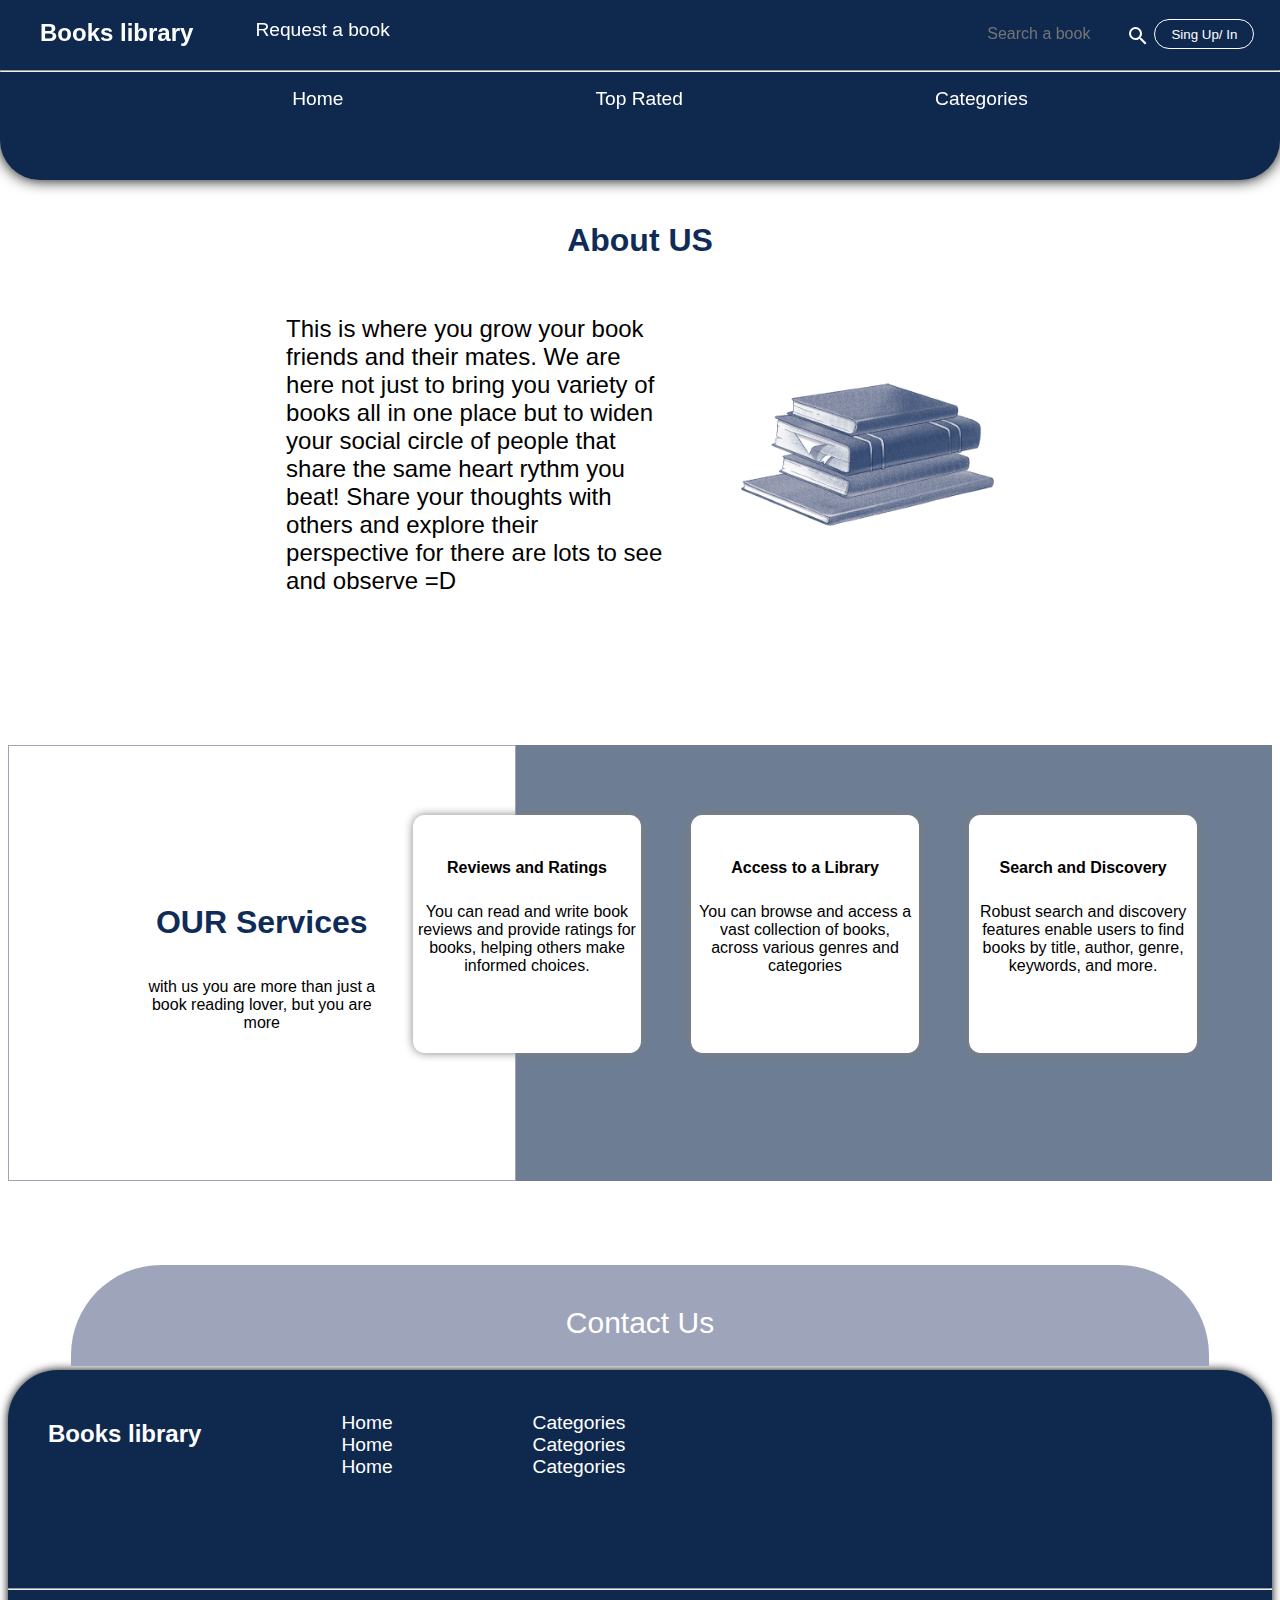
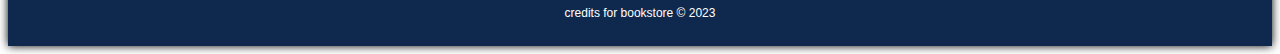
<file: src/html/about.html>
<!DOCTYPE html>
<html lang="en">
<head>
    <meta charset="UTF-8">
    <meta name="viewport" content="width=device-width, initial-scale=1.0">
    <title>About Us</title>
    <link rel="stylesheet" href="../css/about.css">
</head>
<body>
<!-- About Us Section  -->

<!-- Nav Bar -->
<nav class="navbar_container">
    <ul class="navbar_container-sec1">
        <li class="navbar_container-logo">Books library</li>
        <li><a class="item" href="//">Request a book</a></li>
        <li class="searchBarNav">
                <input id="searchQueryInputNav" type="text" name="searchQueryInput" placeholder="Search a book" value="" />
                <button id="searchQuerySubmitNav" type="submit" name="searchQuerySubmit" style="width:24px;height:24px"><svg style="width:24px;height:24px" ><path fill="white" d="M9.5,3A6.5,6.5 0 0,1 16,9.5C16,11.11 15.41,12.59 14.44,13.73L14.71,14H15.5L20.5,19L19,20.5L14,15.5V14.71L13.73,14.44C12.59,15.41 11.11,16 9.5,16A6.5,6.5 0 0,1 3,9.5A6.5,6.5 0 0,1 9.5,3M9.5,5C7,5 5,7 5,9.5C5,12 7,14 9.5,14C12,14 14,12 14,9.5C14,7 12,5 9.5,5Z" /></svg>
                </button>
        </li>
        <li><button id="navbar_container-signinup"  value="Sing Up/ In">Sing Up/ In</button></li>
        <li id="navbar_container-profile"><svg xmlns="http://www.w3.org/2000/svg" height="1.5em" viewBox="0 0 448 512">! Font Awesome Free 6.4.2 by @fontawesome - https://fontawesome.com License - https://fontawesome.com/license (Commercial License) Copyright 2023 Fonticons, Inc.<path d="M304 128a80 80 0 1 0 -160 0 80 80 0 1 0 160 0zM96 128a128 128 0 1 1 256 0A128 128 0 1 1 96 128zM49.3 464H398.7c-8.9-63.3-63.3-112-129-112H178.3c-65.7 0-120.1 48.7-129 112zM0 482.3C0 383.8 79.8 304 178.3 304h91.4C368.2 304 448 383.8 448 482.3c0 16.4-13.3 29.7-29.7 29.7H29.7C13.3 512 0 498.7 0 482.3z"/></svg></i></li>
    </ul>
    <hr />
    <ul class="navbar_container-sec2">
        <li><a class="item" href="//">Home</li></a>
        <li><a class="item" href="//">Top Rated</li></a>
        <li><a class="item" href="//">Categories</li></a>
    </ul>

</nav>

<!-- Hero  -->
    <section class="about_sec">
        <h3>About US</h3>
        <div class="about_sec-hero">
            <p>This is where you grow your book friends and their mates. We are here not just to bring you variety of books all in one place but to widen your social circle of people that share the same heart rythm you beat! Share your thoughts with others and explore their perspective for there are lots to see and observe =D </p>
            <img src="../../assets/stack_of_books.png" alt="aboutUsImg">
        </div>
    </section>
<!-- Our Services -->
    <div class="about_sec-services">

        <div class="about_sec-services-prt1">
            <h3><b>OUR</b> Services</h3>
                <div class="about_sec-services-prt3-card1">
                    <h4>Reviews and Ratings</h4>
                    <p>You can read and write book reviews and provide ratings for books, helping others make informed choices.</p>
                </div>
                <div class="about_sec-services-prt3-card2">
                    <h4>Access to a Library</h4>
                    <p>You can browse and access a vast collection of books, across various genres and categories</p>
                </div>
                <div class="about_sec-services-prt3-card3">
                    <h4>Search and Discovery</h4>
                    <p>Robust search and discovery features enable users to find books by title, author, genre, keywords, and more.</p>
                </div>
            <p>with us you are more than just a book reading lover, but you are more </p>
        </div>
    </div>
    
<!-- Footbar -->
<section class="footbar_">
    <div class="footbar_contactus">
        <p><a href="./src/html/contact.html" class="footbar_contactus-link">Contact Us</a></p>
    </div>

    <footer class="footbar_container">
        <ul class="footbar_container-logo">Books library</ul>

        <ul class="footbar_container-sec1">
            <li><a class="item" href="//">Home</a></li>
            <li><a class="item" href="//">Home</a></li>
            <li><a class="item" href="//">Home</a></li>
        </ul>
        <ul class="footbar_container-sec2">
            <li><a class="item" href="//">Categories</a></li>
            <li><a class="item" href="//">Categories</a></li>
            <li><a class="item" href="//">Categories</a></li>
        </ul>
    </footer>
    <div class="footbar_container-copyRight"><hr><p>credits for bookstore &#169; 2023</p> </div>    
</section>

<!-- Java Script -->
<script src="/src/js/about.js"></script>

</body>
</html>
</file>
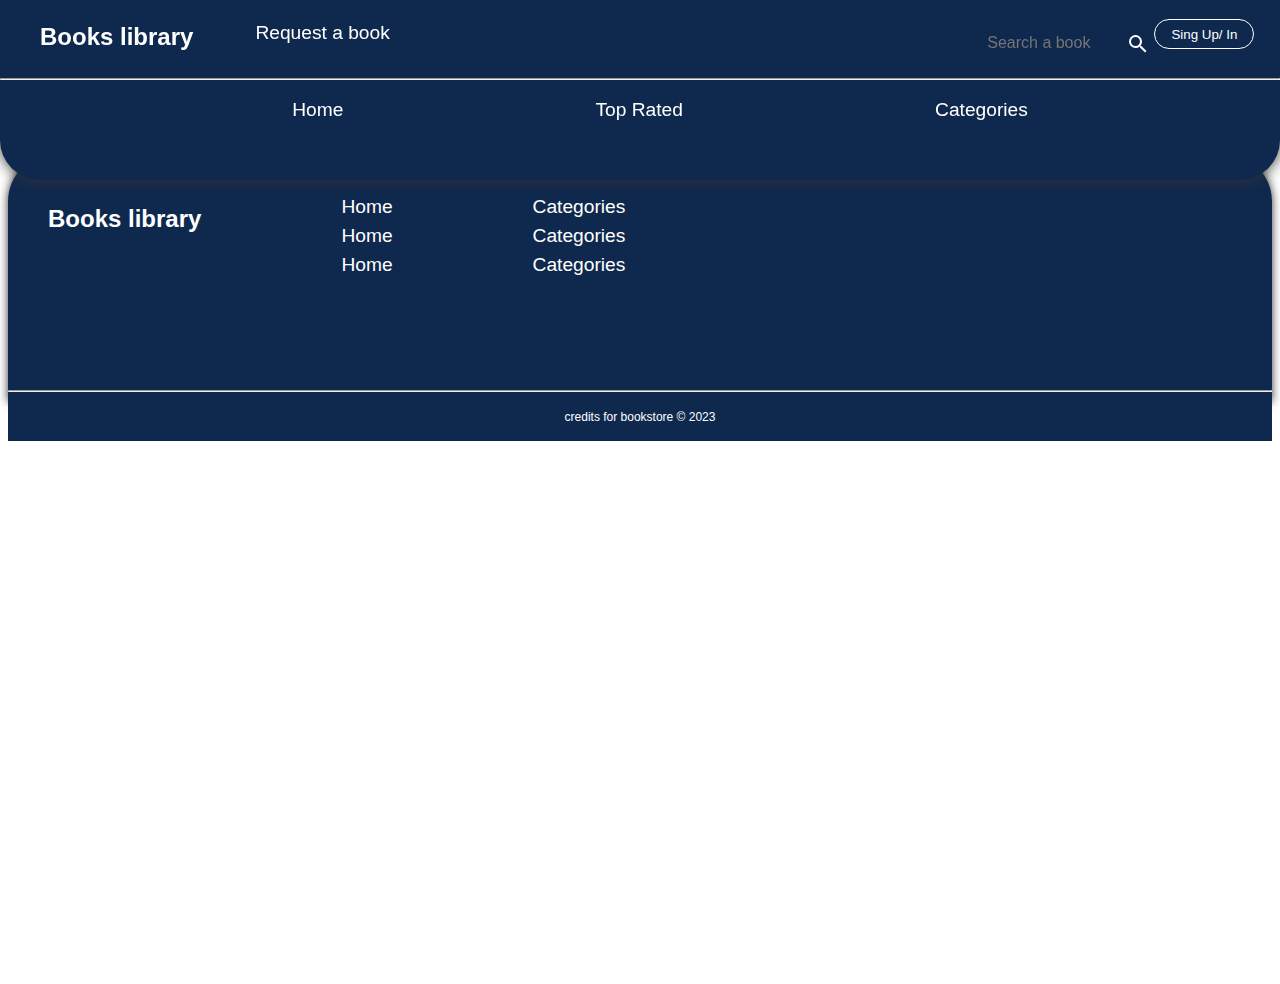
<file: src/html/catalog.html>
<!DOCTYPE html>
<html lang="en">
<head>
    <meta charset="UTF-8">
    <meta name="viewport" content="width=device-width, initial-scale=1.0">
    <title>Catalog Page</title>
    <link rel="stylesheet" href="../css/catalog.css">
</head>
<body>

<!-- Nav Bar -->
<nav class="navbar_container">
    <ul class="navbar_container-sec1">
        <li class="navbar_container-logo">Books library</li>
        <li><a class="item" href="//">Request a book</a></li>
        <li class="searchBarNav">
                <input id="searchQueryInputNav" type="text" name="searchQueryInput" placeholder="Search a book" value="" />
                <button id="searchQuerySubmitNav" type="submit" name="searchQuerySubmit" style="width:24px;height:24px"><svg style="width:24px;height:24px" ><path fill="white" d="M9.5,3A6.5,6.5 0 0,1 16,9.5C16,11.11 15.41,12.59 14.44,13.73L14.71,14H15.5L20.5,19L19,20.5L14,15.5V14.71L13.73,14.44C12.59,15.41 11.11,16 9.5,16A6.5,6.5 0 0,1 3,9.5A6.5,6.5 0 0,1 9.5,3M9.5,5C7,5 5,7 5,9.5C5,12 7,14 9.5,14C12,14 14,12 14,9.5C14,7 12,5 9.5,5Z" /></svg>
                </button>
        </li>
        <li><button id="navbar_container-signinup"  value="Sing Up/ In">Sing Up/ In</button></li>
        <li id="navbar_container-profile"><svg xmlns="http://www.w3.org/2000/svg" height="1.5em" viewBox="0 0 448 512">! Font Awesome Free 6.4.2 by @fontawesome - https://fontawesome.com License - https://fontawesome.com/license (Commercial License) Copyright 2023 Fonticons, Inc.<path d="M304 128a80 80 0 1 0 -160 0 80 80 0 1 0 160 0zM96 128a128 128 0 1 1 256 0A128 128 0 1 1 96 128zM49.3 464H398.7c-8.9-63.3-63.3-112-129-112H178.3c-65.7 0-120.1 48.7-129 112zM0 482.3C0 383.8 79.8 304 178.3 304h91.4C368.2 304 448 383.8 448 482.3c0 16.4-13.3 29.7-29.7 29.7H29.7C13.3 512 0 498.7 0 482.3z"/></svg></i></li>
    </ul>
    <hr />
    <ul class="navbar_container-sec2">
        <li><a class="item" href="//">Home</li></a>
        <li><a class="item" href="//">Top Rated</li></a>
        <li><a class="item" href="//">Categories</li></a>
    </ul>

</nav>


<!-- Catalog Page -->

<!-- catalog Title -->
    <!-- <div class="catalog_title">
        <span>
          Novels
        </span>
      </div> -->

<!-- Book Cards -->
      <section class="catalog_section" id="cat">
        <!-- <div>hi</div>
        <div>2</div>
        <div>3</div>
        <div>4</div>
        <div>5</div>
        <div>6</div>
        <div>7</div>
        <div>8</div>
        <div>9</div>
        <div>10</div> -->
      </section>


<!-- Footbar -->
<section class="footbar_">
    <div class="footbar_contactus">
        <p><a href="./src/html/contact.html" class="footbar_contactus-link">Contact Us</a></p>
    </div>

    <footer class="footbar_container">
        <ul class="footbar_container-logo">Books library</ul>

        <ul class="footbar_container-sec1">
            <li><a class="item" href="//">Home</a></li>
            <li><a class="item" href="//">Home</a></li>
            <li><a class="item" href="//">Home</a></li>
        </ul>
        <ul class="footbar_container-sec2">
            <li><a class="item" href="//">Categories</a></li>
            <li><a class="item" href="//">Categories</a></li>
            <li><a class="item" href="//">Categories</a></li>
        </ul>
    </footer>
    <div class="footbar_container-copyRight"><hr><p>credits for bookstore &#169; 2023</p> </div>    
</section>


<!-- Java Script -->
<script src="../js/catalog.js"></script>


</body>
</html>
</file>
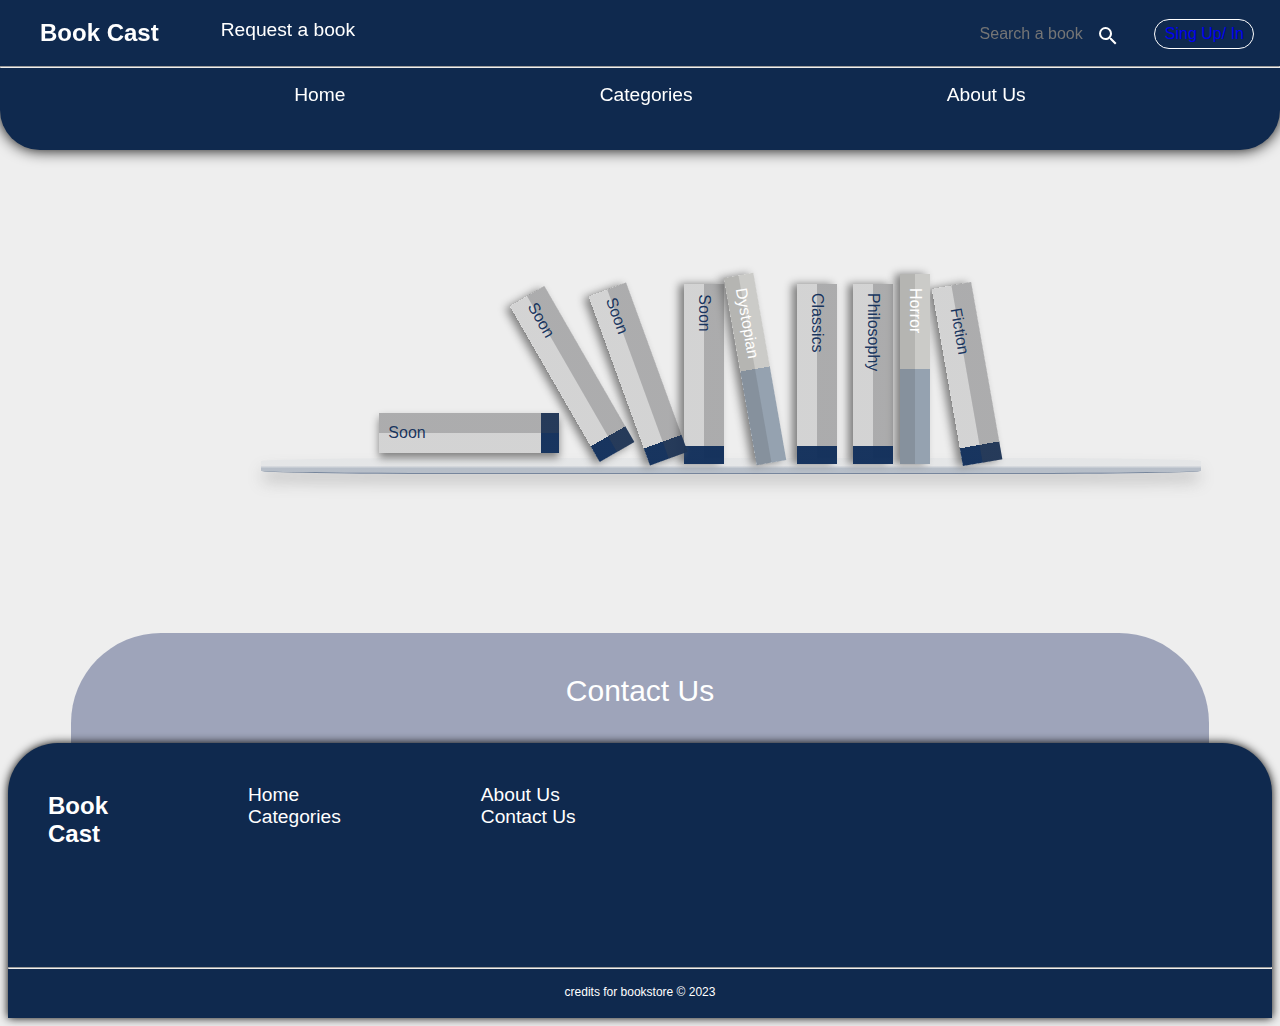
<file: src/html/category.html>
<!DOCTYPE html>
<html lang="en">
<head>
    <meta charset="UTF-8">
    <meta name="viewport" content="width=device-width, initial-scale=1.0">
    <title>Category Page</title>
    <link rel="stylesheet" href="../css/category.css">
</head>
<body>
        
<!-- Nav Bar -->
<nav class="navbar_container">
    <!-- Burger List -->
    <label class="navbar_container-burger-logo">Book <b>Cast</b></label>
    <input type="checkbox" name="Burger List" id="navbar_burgerList">
    <div class="hamburger"></div>
    <!-- Burger list items START -->
    <ul class="navbar_burgerList-items">
        <li><a class="item" href="/src/html/contact.html">Request a book</a></li>
        <li><a class="item" href="/index.html">Home</a></li>
        <li><a class="item" href="src/html/category.html">Categories</a></li>
        <li><a class="item" href="src/html/about.html">About Us</a></li>
        <li class="searchBarNav">
            <input id="searchQueryInNav" type="text" name="searchQueryInput" placeholder="Search a book" value="" />
            <button id="searchQuerySubNav" type="submit" name="searchQuerySubmit" style="width:24px;height:24px"><svg style="width:24px;height:24px" ><path fill="white" d="M9.5,3A6.5,6.5 0 0,1 16,9.5C16,11.11 15.41,12.59 14.44,13.73L14.71,14H15.5L20.5,19L19,20.5L14,15.5V14.71L13.73,14.44C12.59,15.41 11.11,16 9.5,16A6.5,6.5 0 0,1 3,9.5A6.5,6.5 0 0,1 9.5,3M9.5,5C7,5 5,7 5,9.5C5,12 7,14 9.5,14C12,14 14,12 14,9.5C14,7 12,5 9.5,5Z" /></svg>
            </button>
        </li>
        <li><button id="navbar_container-signinup-burger"  value="Sing Up/ In">Sing Up/ In</button></li>
    </ul>
    <!-- Burger list items END-->
    <ul class="navbar_container-sec1">
        <li class="navbar_container-logo">Book <b>Cast</b></li>
        <li><a class="item" href="//">Request a book</a></li>
        <li class="searchBarNav">
                <input id="searchQueryInputNav" type="text" name="searchQueryInput" placeholder="Search a book" value="" />
                <button id="searchQuerySubmitNav" type="submit" name="searchQuerySubmit" style="width:24px;height:24px"><svg style="width:24px;height:24px" ><path fill="white" d="M9.5,3A6.5,6.5 0 0,1 16,9.5C16,11.11 15.41,12.59 14.44,13.73L14.71,14H15.5L20.5,19L19,20.5L14,15.5V14.71L13.73,14.44C12.59,15.41 11.11,16 9.5,16A6.5,6.5 0 0,1 3,9.5A6.5,6.5 0 0,1 9.5,3M9.5,5C7,5 5,7 5,9.5C5,12 7,14 9.5,14C12,14 14,12 14,9.5C14,7 12,5 9.5,5Z" /></svg>
                </button>
        </li>
        <li><button id="navbar_container-signinup"  value="Sing Up/ In"><a href="src/html/signIn.html">Sing Up/ In</a></button></li>
        <li id="navbar_container-profile"><svg xmlns="http://www.w3.org/2000/svg" height="1.5em" viewBox="0 0 448 512">! Font Awesome Free 6.4.2 by @fontawesome - https://fontawesome.com License - https://fontawesome.com/license (Commercial License) Copyright 2023 Fonticons, Inc.<path d="M304 128a80 80 0 1 0 -160 0 80 80 0 1 0 160 0zM96 128a128 128 0 1 1 256 0A128 128 0 1 1 96 128zM49.3 464H398.7c-8.9-63.3-63.3-112-129-112H178.3c-65.7 0-120.1 48.7-129 112zM0 482.3C0 383.8 79.8 304 178.3 304h91.4C368.2 304 448 383.8 448 482.3c0 16.4-13.3 29.7-29.7 29.7H29.7C13.3 512 0 498.7 0 482.3z"/></svg></i></li>
    </ul>
    <hr />
    <ul class="navbar_container-sec2">
        <li><a class="item" href="/index.html">Home</a></li>
        <li><a class="item" href="src/html/category.html">Categories</a></li>
        <li><a class="item" href="src/html/about.html">About Us</a></li>
    </ul>
    
</nav>

<!-- Category Page -->
<section class="shelves">

    <ul class="shelves_shelf1">
        <div class="shelves_shelf1-book1"id="cat-button0" ><h2 >Fiction</h2></div>
        <a ><div class="shelves_shelf1-book2" ><h2 id="cat-button1">Horror</h2></div></a>
        <a ><div class="shelves_shelf1-book3" ><h2 id="cat-button2">Philosophy</h2></div></a>
        <a ><div class="shelves_shelf1-book4" ><h2 id="cat-button3">Classics</h2></div></a>
        <a ><div class="shelves_shelf1-book5" ><h2 id="cat-button4">Dystopian</h2></div></a>
        <a ><div class="shelves_shelf1-book6" ><h2>Soon</h2></div></a>
        <a ><div class="shelves_shelf1-book7" ><h2>Soon</h2></div></a>
        <a ><div class="shelves_shelf1-book8" ><h2>Soon</h2></div></a>
        <a ><div class="shelves_shelf1-book9" ><h2>Soon</h2></div></a>
        
    </ul>
    <!-- <div class="shelves_shelf2">
        <a href="/src/html/catalog.html"><div class="shelves_shelf1-book1" ><h2>Signature</h2></div></a>
        <a href="/src/html/catalog.html"><div class="shelves_shelf1-book2" ><h2>Signature</h2></div></a>
        <a href="/src/html/catalog.html"><div class="shelves_shelf1-book3" ><h2>Signature</h2></div></a>
        <a href="/src/html/catalog.html"><div class="shelves_shelf1-book4" ><h2>Signature</h2></div></a>
    </div>
    <div class="shelves_shelf3">
        <a href="/src/html/catalog.html"><div class="shelves_shelf1-book1" ><h2>Signature</h2></div></a>
        <a href="/src/html/catalog.html"><div class="shelves_shelf1-book2" ><h2>Signature</h2></div></a>
        <a href="/src/html/catalog.html"><div class="shelves_shelf1-book3" ><h2>Signature</h2></div></a>
        <a href="/src/html/catalog.html"><div class="shelves_shelf1-book4" ><h2>Signature</h2></div></a>
    </div> --> 
</section>


<!-- Footbar -->
<section class="footbar_">
    <div class="footbar_contactus">
        <p><a href="./src/html/contact.html" class="footbar_contactus-link">Contact Us</a></p>
    </div>

    <footer class="footbar_container">
        <ul class="footbar_container-logo">Book <b>Cast</b></ul>

        <ul class="footbar_container-sec1">
            <li><a class="item" href="index.html">Home</a></li>
            <li><a class="item" href="src/html/category.html">Categories</a></li>
        </ul>
        <ul class="footbar_container-sec2">
            <li><a class="item" href="src/html/about.html">About Us</a></li>
            <li><a class="item" href="src/html/contact.html">Contact Us</a></li>
        </ul>
    </footer>
    <div class="footbar_container-copyRight"><hr><p>credits for bookstore &#169; 2023</p> </div>    
</section>
<!-- Java Script -->
<script >
    function searchCategory(i) {
    sessionStorage.clear();
    const category = document.getElementById(`cat-button${i}`).value.toLowerCase();
    sessionStorage.setItem('category', category);
    window.location.href = "src/html/catalog.html";
  }
  
  document.getElementById('cat-button0').addEventListener('click', function () {
    searchCategory('0');
  });
  
  document.getElementById('cat-button1').addEventListener('click', function () {
    searchCategory('1');
  });
  
  document.getElementById('cat-button2').addEventListener('click', function () {
    searchCategory('2');
  });
  
  document.getElementById('cat-button3').addEventListener('click', function () {
    searchCategory('3');
  });
  
  document.getElementById('cat-button4').addEventListener('click', function () {
    searchCategory('4');
  });

</script>

</body>
</html>
</file>
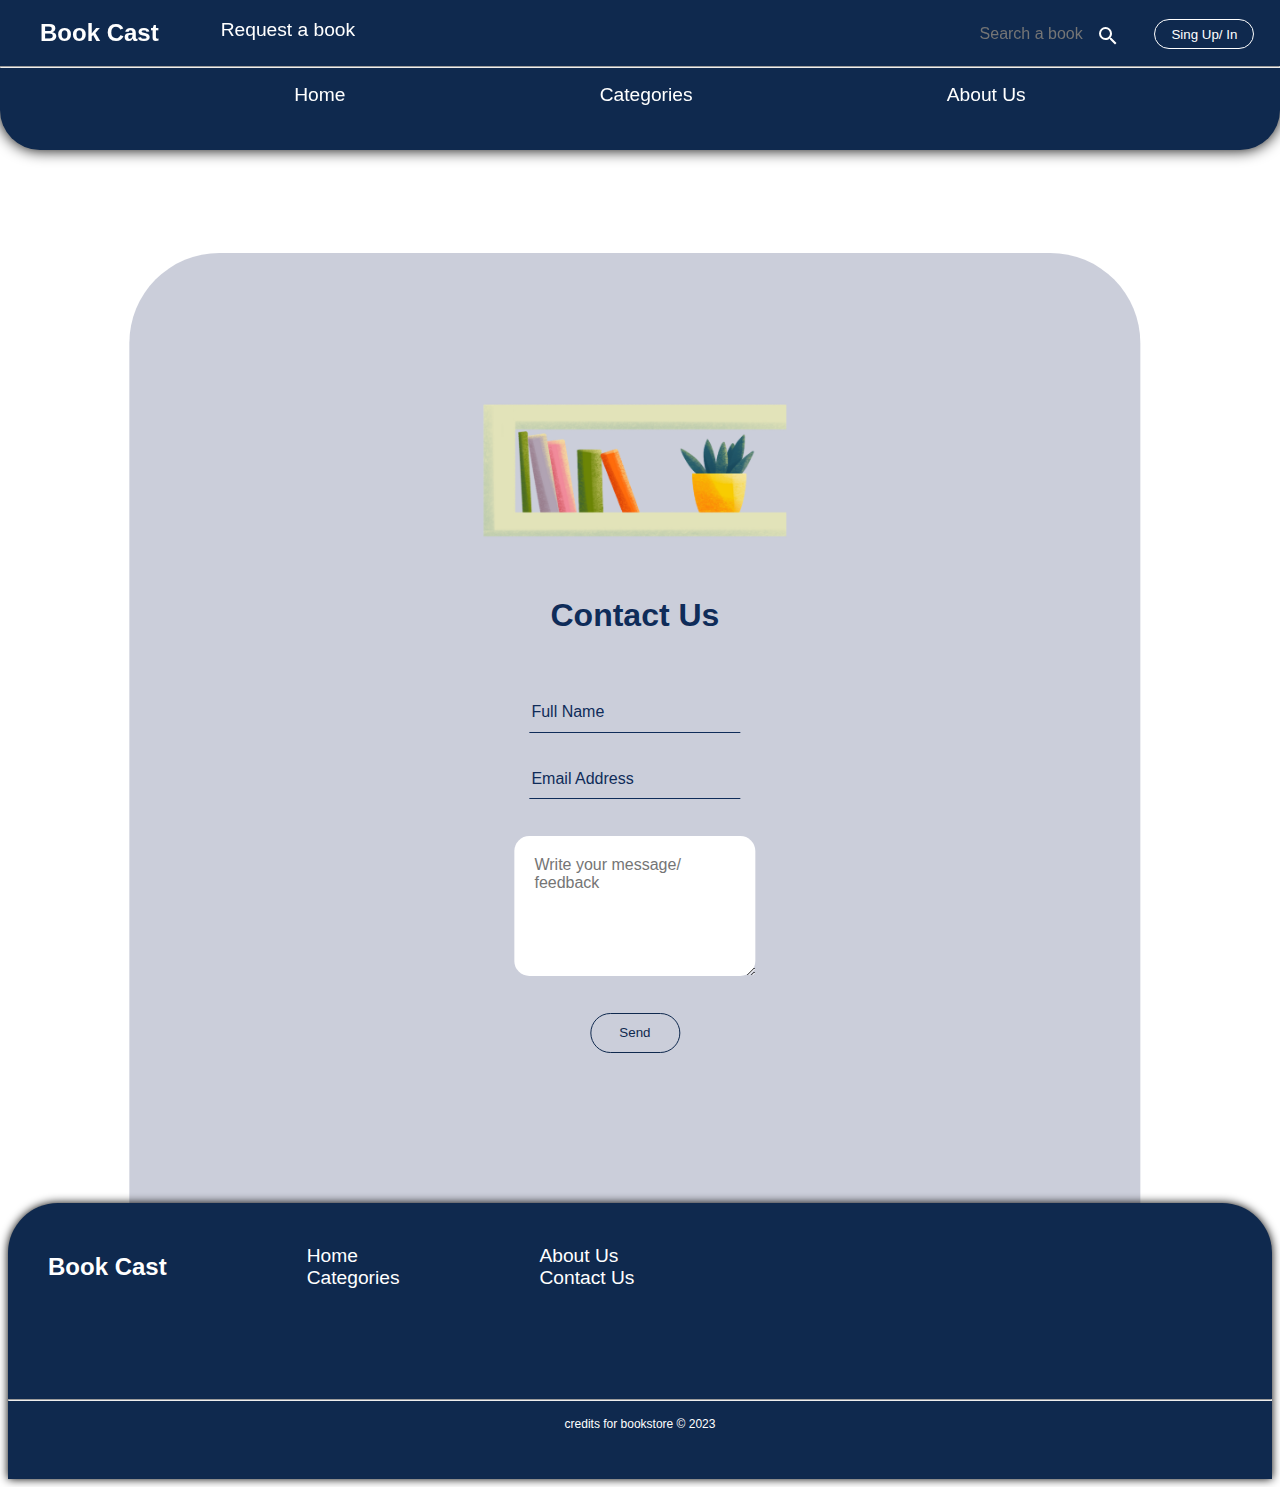
<file: src/html/contact.html>
<!DOCTYPE html>
<html lang="en">
<head>
    <meta charset="UTF-8">
    <meta name="viewport" content="width=device-width, initial-scale=1.0">
    <title>Contact Us</title>
    <link rel="stylesheet" href="../css/contact.css">
</head>
<body>

 <!-- Nav Bar -->
 <nav class="navbar_container">
    <!-- Burger List -->
    <label class="navbar_container-burger-logo">Book <b>Cast</b></label>
    <input type="checkbox" name="Burger List" id="navbar_burgerList">
    <div class="hamburger"></div>
    <!-- Burger list items START -->
    <ul class="navbar_burgerList-items">
        <li><a class="item" href="../html/contact.html">Request a book</a></li>
        <li><a class="item" href="/index.html">Home</a></li>
        <li><a class="item" href="../html/category.html">Categories</a></li>
        <li><a class="item" href="../html/about.html">About Us</a></li>
        <li class="searchBarNav">
            <input id="searchQueryInputNav" type="text" name="searchQueryInput" placeholder="Search a book" value="" />
            <button id="searchQuerySubmitNav" type="submit" name="searchQuerySubmit" style="width:24px;height:24px"><svg style="width:24px;height:24px" ><path fill="white" d="M9.5,3A6.5,6.5 0 0,1 16,9.5C16,11.11 15.41,12.59 14.44,13.73L14.71,14H15.5L20.5,19L19,20.5L14,15.5V14.71L13.73,14.44C12.59,15.41 11.11,16 9.5,16A6.5,6.5 0 0,1 3,9.5A6.5,6.5 0 0,1 9.5,3M9.5,5C7,5 5,7 5,9.5C5,12 7,14 9.5,14C12,14 14,12 14,9.5C14,7 12,5 9.5,5Z" /></svg>
            </button>
        </li>
        <li><button id="navbar_container-signinup"  value="Sing Up/ In">Sing Up/ In</button></li>
    </ul>
    <!-- Burger list items END-->
    <ul class="navbar_container-sec1">
        <li class="navbar_container-logo">Book <b>Cast</b></li>
        <li><a class="item" href="//">Request a book</a></li>
        <li class="searchBarNav">
                <input id="searchQueryInputNav" type="text" name="searchQueryInput" placeholder="Search a book" value="" />
                <button id="searchQuerySubmitNav" type="submit" name="searchQuerySubmit" style="width:24px;height:24px"><svg style="width:24px;height:24px" ><path fill="white" d="M9.5,3A6.5,6.5 0 0,1 16,9.5C16,11.11 15.41,12.59 14.44,13.73L14.71,14H15.5L20.5,19L19,20.5L14,15.5V14.71L13.73,14.44C12.59,15.41 11.11,16 9.5,16A6.5,6.5 0 0,1 3,9.5A6.5,6.5 0 0,1 9.5,3M9.5,5C7,5 5,7 5,9.5C5,12 7,14 9.5,14C12,14 14,12 14,9.5C14,7 12,5 9.5,5Z" /></svg>
                </button>
        </li>
        <li><button id="navbar_container-signinup"  value="Sing Up/ In">Sing Up/ In</button></li>
        <li id="navbar_container-profile"><svg xmlns="http://www.w3.org/2000/svg" height="1.5em" viewBox="0 0 448 512">! Font Awesome Free 6.4.2 by @fontawesome - https://fontawesome.com License - https://fontawesome.com/license (Commercial License) Copyright 2023 Fonticons, Inc.<path d="M304 128a80 80 0 1 0 -160 0 80 80 0 1 0 160 0zM96 128a128 128 0 1 1 256 0A128 128 0 1 1 96 128zM49.3 464H398.7c-8.9-63.3-63.3-112-129-112H178.3c-65.7 0-120.1 48.7-129 112zM0 482.3C0 383.8 79.8 304 178.3 304h91.4C368.2 304 448 383.8 448 482.3c0 16.4-13.3 29.7-29.7 29.7H29.7C13.3 512 0 498.7 0 482.3z"/></svg></i></li>
    </ul>
    <hr />
    <ul class="navbar_container-sec2">
        <li><a class="item" href="/index.html">Home</a></li>
        <li><a class="item" href="../html/category.html">Categories</a></li>
        <li><a class="item" href="../html/about.html">About Us</a></li>
    </ul>
    
</nav>


<!-- Contact Us form  -->
<form class="footbar_contactus" action="https://formsubmit.co/bookcast25@gmail.com" method="POST">
    <img src="/assets/shelf with books and plant.png" alt="Contact-us-Pic">
    <h3>Contact Us</h3>
    <input type="text" class="footbar_contactus-input1" placeholder="Full Name" name="Name" required>
    <input type="text" class="footbar_contactus-input2" placeholder="Email Address" id="email" name="Email" required>
    <textarea type="text" class="footbar_contactus-message" placeholder="Write your message/ feedback" name="Message" required></textarea>
    <button type="submit">Send</button>
</form>

<!-- Footbar -->
<section class="footbar_">

    <footer class="footbar_container">
        <ul class="footbar_container-logo">Book Cast</ul>

        <ul class="footbar_container-sec1">
            <li><a class="item" href="index.html">Home</a></li>
            <li><a class="item" href="/src/html/category.html">Categories</a></li>
        </ul>
        <ul class="footbar_container-sec2">
            <li><a class="item" href="/src/html/about.html">About Us</a></li>
            <li><a class="item" href="/src/html/contact.html">Contact Us</a></li>
        </ul>
    </footer>
    <div class="footbar_container-copyRight"><hr><p>credits for bookstore &#169; 2023</p> </div>    
</section>



</body>
</html>
</file>
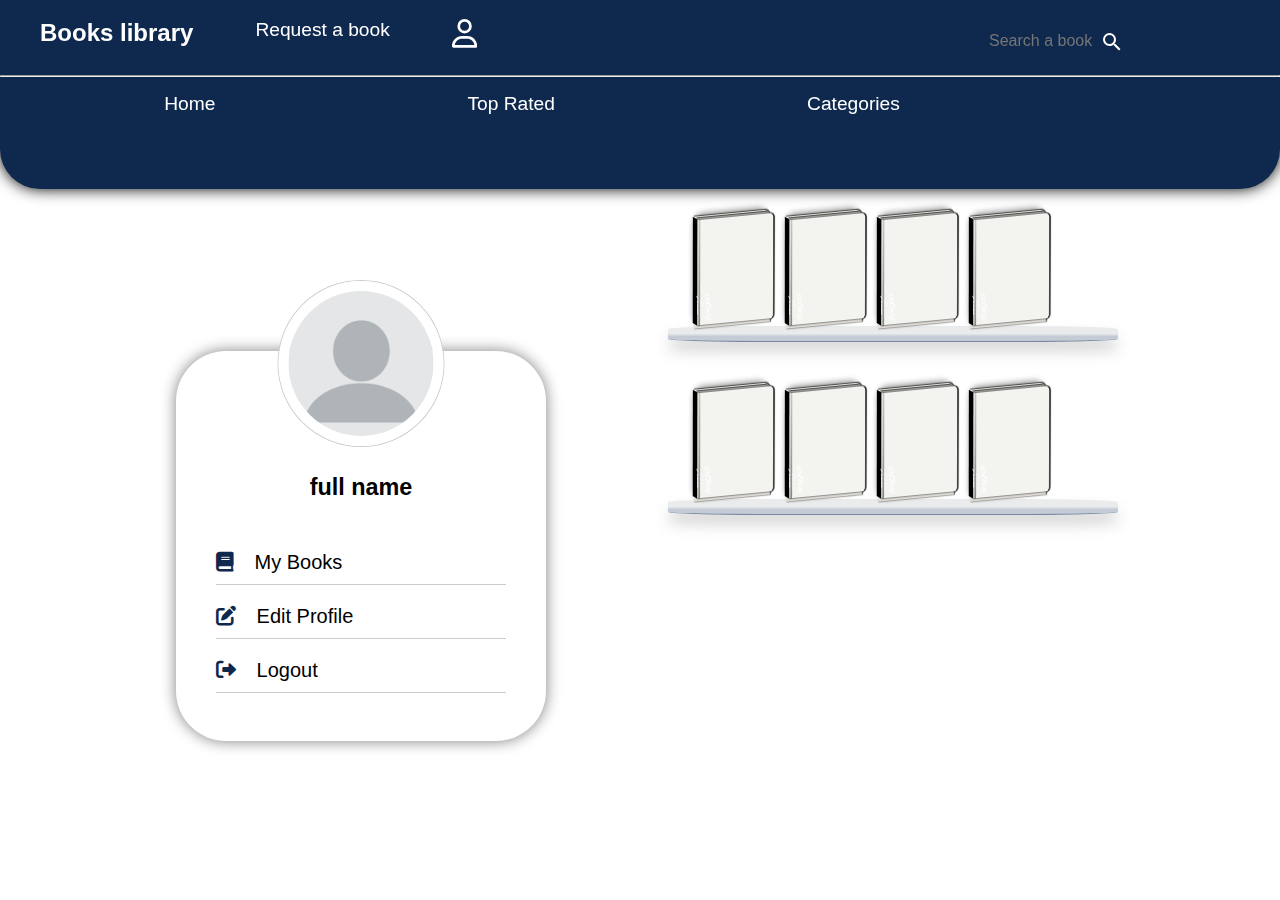
<file: src/html/profile.html>
<!DOCTYPE html>
<html lang="en">

<head>
  <meta charset="UTF-8">
  <meta name="viewport" content="width=device-width, initial-scale=1.0">
  <link rel="stylesheet" href="https://cdnjs.cloudflare.com/ajax/libs/font-awesome/6.0.0/css/all.min.css">
  <link rel="stylesheet" href="../css/profile.css">
  <title>Login</title>
</head>

<body>
  <!-- نفس الشريط العلوي هنا يتضمن الأيقونة لملف المستخدم -->
  <nav class="navbar_container">
    <ul class="navbar_container-sec1">
      <li class="navbar_container-logo">Books library</li>
      <li><a class="item" href="//">Request a book</a></li>
      <li class="searchBarNav">
        <input id="searchQueryInputNav" type="text" name="searchQueryInput" placeholder="Search a book" value="" />
        <button id="searchQuerySubmitNav" type="submit" name="searchQuerySubmit" style="width:24px;height:24px">
          <svg style="width:24px;height:24px">
            <path fill="white"
              d="M9.5,3A6.5,6.5 0 0,1 16,9.5C16,11.11 15.41,12.59 14.44,13.73L14.71,14H15.5L20.5,19L19,20.5L14,15.5V14.71L13.73,14.44C12.59,15.41 11.11,16 9.5,16A6.5,6.5 0 0,1 3,9.5A6.5,6.5 0 0,1 9.5,3M9.5,5C7,5 5,7 5,9.5C5,12 7,14 9.5,14C12,14 14,12 14,9.5C14,7 12,5 9.5,5Z" />
          </svg>
        </button>
      </li>
      <!-- <li>
                <a id="navbar_container-profile" class="item" href="../html/profile.html"><i class="fas fa-user"></i>My Profile</a>
            </li> -->
      <li id="navbar_container-profile"><a class="profile" href="../src/html/profile.html"> <svg
            xmlns="http://www.w3.org/2000/svg" height="1.5em" viewBox="0 0 448 512" style="fill:white">! Font Awesome
            Free 6.4.2 by @fontawesome - https://fontawesome.com License - https://fontawesome.com/license (Commercial
            License) Copyright 2023 Fonticons, Inc.
            <path
              d="M304 128a80 80 0 1 0 -160 0 80 80 0 1 0 160 0zM96 128a128 128 0 1 1 256 0A128 128 0 1 1 96 128zM49.3 464H398.7c-8.9-63.3-63.3-112-129-112H178.3c-65.7 0-120.1 48.7-129 112zM0 482.3C0 383.8 79.8 304 178.3 304h91.4C368.2 304 448 383.8 448 482.3c0 16.4-13.3 29.7-29.7 29.7H29.7C13.3 512 0 498.7 0 482.3z" />
          </svg></a></i></li>
    </ul>
    <hr />
    <ul class="navbar_container-sec2">
      <li><a class="item" href="../index.html">Home</a></li>
      <li><a class="item" href="../index.html">Top Rated</a></li>
      <li><a class="item" href="../html/category.html">Categories</a></li>
    </ul>
  </nav>

  <div class="column-left">
    <div class="column_details">
      <div class="avatar-container">
        <div class="avatar">
          <img src="../../assets/profile-picture.webp" alt="Profile Image">
        </div>
      </div>
      <div class="content">
        <h3 class="full-name">full name</h3>
      </div>
      <div class="links">
        <a href="/src/html/myBooks.html"><i class="fas fa-book"></i> My Books</a>
        <a href="../html/editProfile.html"><i class="fas fa-edit"></i> Edit Profile</a>
        <a href="/index.html"><i class="fas fa-sign-out-alt" id="logout"></i> Logout</a>
      </div>

    </div>

  </div>

  <div class="column-right">
    <div class="bookshelf">
      <div class="books">
        <!-- <div class="book"></div>
                <div class="book"></div>
                <div class="book"></div> -->

        <article class="book">
          <div class="cover-back"></div>
          <div class="pages">
            <span></span>
            <span></span>
            <span></span>
            <span></span>
            <span></span>
          </div>
          <div class="cover">
            <!-- <span class="title">Book Title</span> -->
          </div>
          <div class="spine">
            <span>my logo</span>
          </div>
          <div class="spine-shadow"></div>
        </article>
        <article class="book">
          <div class="cover-back"></div>
          <div class="pages">
            <span></span>
            <span></span>
            <span></span>
            <span></span>
            <span></span>
          </div>
          <div class="cover">
            <!-- <span class="title">Book Title</span> -->
          </div>
          <div class="spine">
            <span>my logo</span>
          </div>
          <div class="spine-shadow"></div>
        </article>
        <article class="book">
          <div class="cover-back"></div>
          <div class="pages">
            <span></span>
            <span></span>
            <span></span>
            <span></span>
            <span></span>
          </div>
          <div class="cover">
            <!-- <span class="title">Book Title</span> -->
          </div>
          <div class="spine">
            <span>my logo</span>
          </div>
          <div class="spine-shadow"></div>
        </article>
        <article class="book">
          <div class="cover-back"></div>
          <div class="pages">
            <span></span>
            <span></span>
            <span></span>
            <span></span>
            <span></span>
          </div>
          <div class="cover">
            <!-- <span class="title">Book Title</span> -->
          </div>
          <div class="spine">
            <span>my logo</span>
          </div>
          <div class="spine-shadow"></div>
        </article>
      </div>
    </div>
    <div class="bookshelf1">
      <div class="books">
        <!-- <div class="book"></div>
                <div class="book"></div>
                <div class="book"></div> -->

        <article class="book">
          <div class="cover-back"></div>
          <div class="pages">
            <span></span>
            <span></span>
            <span></span>
            <span></span>
            <span></span>
          </div>
          <div class="cover">
            <!-- <span class="title">Book Title</span> -->
          </div>
          <div class="spine">
            <span>my logo</span>
          </div>
          <div class="spine-shadow"></div>
        </article>

        <article class="book">
          <div class="cover-back"></div>
          <div class="pages">
            <span></span>
            <span></span>
            <span></span>
            <span></span>
            <span></span>
          </div>
          <div class="cover">
            <!-- <span class="title">Book Title</span> -->
          </div>
          <div class="spine">
            <span>my logo</span>
          </div>
          <div class="spine-shadow"></div>
        </article>

        <article class="book">
          <div class="cover-back"></div>
          <div class="pages">
            <span></span>
            <span></span>
            <span></span>
            <span></span>
            <span></span>
          </div>
          <div class="cover">
            <!-- <span class="title">Book Title</span> -->
          </div>
          <div class="spine">
            <span>my logo</span>
          </div>
          <div class="spine-shadow"></div>
        </article>

        <article class="book">
          <div class="cover-back"></div>
          <div class="pages">
            <span></span>
            <span></span>
            <span></span>
            <span></span>
            <span></span>
          </div>
          <div class="cover">
            <!-- <span class="title">Book Title</span> -->
          </div>
          <div class="spine">
            <span>my logo</span>
          </div>
          <div class="spine-shadow"></div>
        </article>


      </div>

    </div>

    <!-- <a href="#" class="blog-slider__button">VIEW MORE</a> -->
  </div>




</body>
<!-- <script src="../js/profile.js"></script> -->
<script>
  
// جلب البريد الإلكتروني من السيشن ستورج
const userEmail = sessionStorage.getItem('userEmail');

if (userEmail) {
  // إذا تم العثور على بريد إلكتروني في السيشن ستورج
  fetch("http://localhost:3000/users")
    .then((response) => response.json()) // تحويل الاستجابة إلى JSON
    .then((data) => {
      // البحث عن البيانات المطابقة لبريد الإلكتروني في البيانات المسترجعة
      const userData = data.find((user) => user.email === userEmail);

      if (userData) {
        // إذا تم العثور على بيانات المستخدم
        const fullNameElement = document.querySelector(".full-name");
        // جلب الفل نيم من بيانات المستخدم
        const fullName = userData.fullname;
        // عرض الفل نيم في العنصر .full-name
        fullNameElement.textContent = fullName;
      } else {
        console.error("User data not found for email: " + userEmail);
      }
    })
    .catch((error) => {
      console.error("Error fetching data:", error);
    });
} else {
  console.error("User email not found in session storage.");
}


const logoutButton = document.getElementById("logout");

// إضافة حدث النقر لزر تسجيل الخروج
logoutButton.addEventListener("click", () => {
  // قم بحذف البيانات من السيشن ستورج
  sessionStorage.removeItem('userId');
  sessionStorage.removeItem('userEmail');
  
  // قم بتوجيه المستخدم إلى صفحة الهوم
  window.location.href = "../index.html";
});

</script>




</html>
</file>
<file: src/css/about.css>
* {
  font-family: Arial, Helvetica, sans-serif;
}

.about_sec {
  display: -webkit-box;
  display: -ms-flexbox;
  display: flex;
  -webkit-box-orient: vertical;
  -webkit-box-direction: normal;
      -ms-flex-direction: column;
          flex-direction: column;
  width: 100%;
  row-gap: 30%;
  -webkit-animation: fadeIn 3s forwards;
          animation: fadeIn 3s forwards;
  margin-top: 15%;
}

.about_sec-hero {
  display: -webkit-box;
  display: -ms-flexbox;
  display: flex;
  -webkit-box-orient: horizontal;
  -webkit-box-direction: normal;
      -ms-flex-direction: row;
          flex-direction: row;
  -webkit-box-pack: center;
      -ms-flex-pack: center;
          justify-content: center;
  -webkit-box-align: center;
      -ms-flex-align: center;
          align-items: center;
  -webkit-column-gap: 6%;
          column-gap: 6%;
  width: 100%;
}

.about_sec-hero p {
  overflow-wrap: break-word;
  max-width: 30%;
  font-family: Arial, Helvetica, sans-serif;
  font-size: 150%;
}

h3 {
  font-family: Arial, Helvetica, sans-serif;
  text-align: center;
  color: #0F2C59;
  font-size: 200%;
}

h4 {
  font-family: Arial, Helvetica, sans-serif;
  font-size: 100%;
  text-align: center;
  padding-top: 10%;
}

.about_sec-hero img {
  width: 20%;
  height: 10%;
}

.about_sec-services {
  background-color: #0f294e9b;
}

.about_sec-services-prt1 {
  background-color: white;
  border: 1px solid #9EA4BA;
  padding: 10%;
  margin-top: 10%;
  margin-bottom: 15%;
  width: 20%;
  height: 25%;
  position: relative;
  z-index: 2;
}

.about_sec-services-prt1 p {
  font-family: Arial, Helvetica, sans-serif;
  text-align: center;
  padding: 2%;
}

.about_sec-services-prt3-card1, .about_sec-services-prt3-card2, .about_sec-services-prt3-card3 {
  background-color: white;
  position: absolute;
  -webkit-box-shadow: 0 0 10px grey;
          box-shadow: 0 0 10px grey;
  width: 228px;
  height: 238px;
  border-radius: 5%;
  z-index: 3;
}

.about_sec-services-prt3-card2 {
  right: -80%;
  top: 16%;
  -webkit-animation: slideIn 2s backwards;
          animation: slideIn 2s backwards;
}

.about_sec-services-prt3-card3 {
  right: -135%;
  top: 16%;
  -webkit-animation: slideIn 3s backwards;
          animation: slideIn 3s backwards;
}

.about_sec-services-prt3-card1 {
  right: -25%;
  top: 16%;
  -webkit-animation: slideIn 1s backwards;
          animation: slideIn 1s backwards;
}

.about_sec-services-prt3-card1:hover, .about_sec-services-prt3-card2:hover, .about_sec-services-prt3-card3:hover {
  border: 2px solid #dfba18;
}

@-webkit-keyframes slideIn {
  from {
    opacity: 1;
    -webkit-transform: translateX(-80%);
            transform: translateX(-80%);
  }
}

@keyframes slideIn {
  from {
    opacity: 1;
    -webkit-transform: translateX(-80%);
            transform: translateX(-80%);
  }
}

@-webkit-keyframes fadeIn {
  from {
    opacity: 0;
  }
  to {
    opacity: 1;
  }
}

@keyframes fadeIn {
  from {
    opacity: 0;
  }
  to {
    opacity: 1;
  }
}

.navbar_container {
  background-color: #0f294e;
  border-radius: 0 0 40px 40px;
  height: 20%;
  position: fixed;
  top: 0;
  right: 0;
  width: 100%;
  z-index: 99;
  -webkit-box-shadow: 0 0 15px;
          box-shadow: 0 0 15px;
}

.navbar_container-sec1 {
  display: -webkit-box;
  display: -ms-flexbox;
  display: flex;
  -webkit-box-orient: horizontal;
  -webkit-box-direction: normal;
      -ms-flex-direction: row;
          flex-direction: row;
  padding-top: 0.25%;
  padding-bottom: 0.5%;
}

.navbar_container hr {
  color: #9EA4BA;
}

.navbar_container-sec1 .searchBarNav {
  width: 30%;
  position: absolute;
  right: 1%;
  -webkit-box-flex: 1;
      -ms-flex: 1;
          flex: 1;
  -ms-flex-item-align: end;
      align-self: flex-end;
  display: -webkit-box;
  display: -ms-flexbox;
  display: flex;
  -webkit-box-orient: vertical;
  -webkit-box-direction: normal;
      -ms-flex-direction: column;
          flex-direction: column;
}

.navbar_container-sec1 #searchQueryInputNav {
  border: none;
  height: 1.5rem;
  font-size: 1rem;
  background-color: #0f294e;
  text-align: center;
  position: absolute;
  right: 32%;
  bottom: 0.5%;
  color: white;
}

.navbar_container-sec1 #searchQuerySubmitNav {
  width: 24px;
  height: 24px;
  border: none;
  outline: none;
  background-color: #0f294e;
  position: absolute;
  right: 32%;
  bottom: 1%;
}

.navbar_container-logo {
  font-size: 150%;
  color: white;
  font-weight: bold;
}

.navbar_container-sec1 {
  list-style-type: none;
  display: -webkit-box;
  display: -ms-flexbox;
  display: flex;
  -webkit-box-orient: horizontal;
  -webkit-box-direction: normal;
      -ms-flex-direction: row;
          flex-direction: row;
  -webkit-column-gap: 5%;
          column-gap: 5%;
}

.navbar_container h3 {
  color: white;
}

.navbar_container a {
  text-decoration: none;
  font-size: 120%;
}

.navbar_container .item {
  text-decoration: none;
  color: white;
  font-weight: lighter;
}

.navbar_container .item:hover {
  color: #dfba18;
}

.navbar_container-sec2 {
  display: -webkit-box;
  display: -ms-flexbox;
  display: flex;
  -webkit-box-orient: horizontal;
  -webkit-box-direction: normal;
      -ms-flex-direction: row;
          flex-direction: row;
  -webkit-box-pack: space-evenly;
      -ms-flex-pack: space-evenly;
          justify-content: space-evenly;
  list-style-type: none;
}

#navbar_container-signinup {
  background-color: #0f294e;
  border: 1.5px solid;
  border-radius: 15px;
  border-color: white;
  color: white;
  height: 30px;
  width: 100px;
  text-align: center;
  text-decoration: none;
  position: absolute;
  right: 2%;
  cursor: pointer;
}

#navbar_container-signinup:hover {
  background-color: white;
  color: #0f294e;
}

#navbar_container-profile {
  position: absolute;
  right: 5%;
  fill: white;
  display: none;
}

#navbar_container-profile:hover {
  fill: #dfba18;
}

.footbar_ {
  background-color: #0f294e;
  border-radius: 50px 50px 0 0;
  width: 100%;
  height: 250px;
  bottom: 0;
  padding-top: 2%;
  display: -webkit-box;
  display: -ms-flexbox;
  display: flex;
  -webkit-box-orient: vertical;
  -webkit-box-direction: normal;
      -ms-flex-direction: column;
          flex-direction: column;
  -webkit-box-shadow: 0 0 10px;
          box-shadow: 0 0 10px;
  position: relative;
}

.footbar_container {
  display: -webkit-box;
  display: -ms-flexbox;
  display: flex;
  -webkit-box-orient: horizontal;
  -webkit-box-direction: normal;
      -ms-flex-direction: row;
          flex-direction: row;
}

.footbar_container ul {
  list-style-type: none;
  display: -webkit-box;
  display: -ms-flexbox;
  display: flex;
  -webkit-box-orient: vertical;
  -webkit-box-direction: normal;
      -ms-flex-direction: column;
          flex-direction: column;
}

.footbar_container-logo {
  color: white;
  font-size: 150%;
  font-weight: bold;
}

.footbar_container li {
  display: inline;
}

.footbar_container a {
  text-decoration: none;
  font-size: 120%;
  margin-left: 100px;
}

.footbar_container .item {
  text-decoration: none;
  color: white;
  font-weight: lighter;
}

.footbar_container .item:hover {
  color: #9EA4BA;
}

.footbar_container-copyRight {
  text-align: center;
  font-family: Arial, Helvetica, sans-serif;
  color: white;
  font-size: 12px;
  background-color: #0f294e;
  margin: 0;
  margin-top: 1%;
  padding-top: 6%;
}

.footbar_container-copyRight p {
  padding: 0.3%;
}

.footbar_contactus {
  height: 50px;
  background-color: #9EA4BA;
  position: absolute;
  bottom: 280px;
  z-index: 0;
  width: 90%;
  right: 5%;
  border-radius: 90px 90px 0 0;
  text-align: center;
  padding-top: 2%;
  padding-bottom: 2%;
}

.footbar_contactus-link {
  text-decoration: none;
  text-align: center;
  font-family: Arial, Helvetica, sans-serif;
  color: white;
  font-size: 30px;
}

.footbar_contactus-link:hover {
  color: #dfba18;
  font-size: 40px;
}

* {
  font-family: Arial, Helvetica, sans-serif;
}
/*# sourceMappingURL=about.css.map */
</file>
<file: src/css/catalog.css>
* {
  font-family: Arial, Helvetica, sans-serif;
}

.catalog_title {
  margin-top: 15%;
  width: 80%;
  height: 20px;
  border-bottom: 1px solid grey;
  text-align: center;
  -webkit-transform: translate(10%);
          transform: translate(10%);
}

.catalog_title span {
  font-size: 40px;
  background-color: white;
  padding: 0 10px;
  font-family: Arial, Helvetica, sans-serif;
  font-size: 200%;
  color: #0F2C59;
}

.catalog_section {
  margin: 6%;
  display: -ms-grid;
  display: grid;
  -ms-grid-columns: auto auto auto auto auto;
      grid-template-columns: auto auto auto auto auto;
  gap: 2%;
}

.navbar_container {
  margin-bottom: 20%;
}

.footbar_contactus {
  margin-top: 20%;
}

.navbar_container {
  background-color: #0f294e;
  border-radius: 0 0 40px 40px;
  height: 20%;
  position: fixed;
  top: 0;
  right: 0;
  width: 100%;
  z-index: 99;
  -webkit-box-shadow: 0 0 15px;
          box-shadow: 0 0 15px;
  margin-bottom: 20%;
}

.navbar_container-sec1 {
  display: -webkit-box;
  display: -ms-flexbox;
  display: flex;
  -webkit-box-orient: horizontal;
  -webkit-box-direction: normal;
      -ms-flex-direction: row;
          flex-direction: row;
  padding-top: 0.25%;
  padding-bottom: 0.5%;
}

.navbar_container hr {
  color: #9EA4BA;
}

.navbar_container-sec1 .searchBarNav {
  width: 30%;
  position: absolute;
  right: 1%;
  -webkit-box-flex: 1;
      -ms-flex: 1;
          flex: 1;
  -ms-flex-item-align: end;
      align-self: flex-end;
  display: -webkit-box;
  display: -ms-flexbox;
  display: flex;
  -webkit-box-orient: vertical;
  -webkit-box-direction: normal;
      -ms-flex-direction: column;
          flex-direction: column;
}

.navbar_container-sec1 #searchQueryInputNav {
  border: none;
  height: 1.5rem;
  font-size: 1rem;
  background-color: #0f294e;
  text-align: center;
  position: absolute;
  right: 32%;
  bottom: 0.5%;
  color: white;
}

.navbar_container-sec1 #searchQuerySubmitNav {
  width: 24px;
  height: 24px;
  border: none;
  outline: none;
  background-color: #0f294e;
  position: absolute;
  right: 32%;
  bottom: 1%;
}

.navbar_container-logo {
  font-size: 150%;
  color: white;
  font-weight: bold;
}

.navbar_container-sec1 {
  list-style-type: none;
  display: -webkit-box;
  display: -ms-flexbox;
  display: flex;
  -webkit-box-orient: horizontal;
  -webkit-box-direction: normal;
      -ms-flex-direction: row;
          flex-direction: row;
  -webkit-column-gap: 5%;
          column-gap: 5%;
}

.navbar_container h3 {
  color: white;
}

.navbar_container a {
  text-decoration: none;
  font-size: 120%;
}

.navbar_container .item {
  text-decoration: none;
  color: white;
  font-weight: lighter;
}

.navbar_container .item:hover {
  color: #dfba18;
}

.navbar_container-sec2 {
  display: -webkit-box;
  display: -ms-flexbox;
  display: flex;
  -webkit-box-orient: horizontal;
  -webkit-box-direction: normal;
      -ms-flex-direction: row;
          flex-direction: row;
  -webkit-box-pack: space-evenly;
      -ms-flex-pack: space-evenly;
          justify-content: space-evenly;
  list-style-type: none;
}

#navbar_container-signinup {
  background-color: #0f294e;
  border: 1.5px solid;
  border-radius: 15px;
  border-color: white;
  color: white;
  height: 30px;
  width: 100px;
  text-align: center;
  text-decoration: none;
  position: absolute;
  right: 2%;
  cursor: pointer;
}

#navbar_container-signinup:hover {
  background-color: white;
  color: #0f294e;
}

#navbar_container-profile {
  position: absolute;
  right: 5%;
  fill: white;
  display: none;
}

#navbar_container-profile:hover {
  fill: #dfba18;
}

.footbar_ {
  background-color: #0f294e;
  border-radius: 50px 50px 0 0;
  width: 100%;
  height: 250px;
  bottom: 0;
  padding-top: 2%;
  display: -webkit-box;
  display: -ms-flexbox;
  display: flex;
  -webkit-box-orient: vertical;
  -webkit-box-direction: normal;
      -ms-flex-direction: column;
          flex-direction: column;
  -webkit-box-shadow: 0 0 10px;
          box-shadow: 0 0 10px;
  position: relative;
}

.footbar_container {
  display: -webkit-box;
  display: -ms-flexbox;
  display: flex;
  -webkit-box-orient: horizontal;
  -webkit-box-direction: normal;
      -ms-flex-direction: row;
          flex-direction: row;
}

.footbar_container ul {
  list-style-type: none;
  display: -webkit-box;
  display: -ms-flexbox;
  display: flex;
  -webkit-box-orient: vertical;
  -webkit-box-direction: normal;
      -ms-flex-direction: column;
          flex-direction: column;
}

.footbar_container-logo {
  color: white;
  font-size: 150%;
  font-weight: bold;
}

.footbar_container li {
  display: inline;
}

.footbar_container a {
  text-decoration: none;
  font-size: 120%;
  margin-left: 100px;
}

.footbar_container .item {
  text-decoration: none;
  color: white;
  font-weight: lighter;
}

.footbar_container .item:hover {
  color: #9EA4BA;
}

.footbar_container-copyRight {
  text-align: center;
  font-family: Arial, Helvetica, sans-serif;
  color: white;
  font-size: 12px;
  background-color: #0f294e;
  margin: 0;
  margin-top: 1%;
  padding-top: 6%;
}

.footbar_container-copyRight p {
  padding: 0.3%;
}

.footbar_contactus {
  height: 85px;
  background-color: #9EA4BA;
  position: absolute;
  bottom: 250px;
  z-index: 0;
  width: 90%;
  right: 5%;
  border-radius: 90px 90px 0 0;
  text-align: center;
  padding-top: 2%;
  padding-bottom: 2%;
}

.footbar_contactus-link {
  text-decoration: none;
  text-align: center;
  font-family: Arial, Helvetica, sans-serif;
  color: white;
  font-size: 30px;
}

.footbar_contactus-link:hover {
  color: #dfba18;
  font-size: 40px;
}

/* Responsive styles for smaller screens */
@media (max-width: 768px) {
  .footbar_ {
    height: auto;
    padding: 20px;
  }
  .footbar_container {
    -webkit-box-orient: horizontal;
    -webkit-box-direction: normal;
        -ms-flex-direction: row;
            flex-direction: row;
    -webkit-box-align: center;
        -ms-flex-align: center;
            align-items: center;
  }
  .footbar_container ul {
    padding: 10px;
  }
  .footbar_container-logo {
    font-size: 24px;
  }
  .footbar_container a {
    font-size: 16px;
    margin-left: 0;
  }
  .footbar_container-copyRight {
    font-size: 14px;
    padding: 20px 0;
  }
  .footbar_contactus {
    position: absolute;
    bottom: 260px;
    z-index: -1;
    width: 70%;
    right: 15%;
  }
  .footbar_contactus-link {
    font-size: 15px;
  }
  .footbar_contactus-link:hover {
    font-size: 20px;
  }
}

.my-element {
  background-color: #3498db;
  color: #fff;
  -webkit-transition: background-color 0.3s;
  transition: background-color 0.3s;
}

.my-element:hover {
  background-color: #9EA4BA;
}

*, *:after, *:before {
  -webkit-box-sizing: border-box;
          box-sizing: border-box;
}

body {
  font-family: "Lexend", sans-serif;
  line-height: 1.5;
  min-height: 100vh;
  -webkit-box-align: center;
      -ms-flex-align: center;
          align-items: center;
  color: #393232;
}

img {
  width: 80%;
  min-height: 90%;
  display: block;
}

.card-list {
  display: -ms-grid;
  display: grid;
  -ms-grid-columns: auto auto auto auto auto;
      grid-template-columns: auto auto auto auto auto;
  gap: 20px;
}

.card {
  background-color: #FFF;
  -webkit-box-shadow: 0 0 0 1px rgba(0, 0, 0, 0.05), 0 20px 50px 0 rgba(0, 0, 0, 0.1);
          box-shadow: 0 0 0 1px rgba(0, 0, 0, 0.05), 0 20px 50px 0 rgba(0, 0, 0, 0.1);
  border-radius: 20px;
  overflow: hidden;
  padding: 1.25rem;
  padding-right: 1.25rem;
  height: -webkit-fit-content;
  height: -moz-fit-content;
  height: fit-content;
  position: relative;
  -webkit-transition: .15s ease-in;
  transition: .15s ease-in;
}

.card:hover, .card:focus-within {
  -webkit-box-shadow: 0 0 10px 2px orange, 0 10px 60px 0 rgba(0, 0, 0, 0.1);
          box-shadow: 0 0 10px 2px orange, 0 10px 60px 0 rgba(0, 0, 0, 0.1);
  -webkit-transform: translatey(-15px);
          transform: translatey(-15px);
  border: 3px solid orange;
}

.card-image {
  border-radius: 1%;
  width: 100%;
  overflow: hidden;
}

.card-header {
  display: -webkit-box;
  display: -ms-flexbox;
  display: flex;
  -webkit-box-align: center;
      -ms-flex-align: center;
          align-items: center;
  -webkit-box-pack: justify;
      -ms-flex-pack: justify;
          justify-content: space-between;
}

.card-header a {
  font-weight: 600;
  font-size: 0.9rem;
  line-height: 1.25;
  text-decoration: none;
  color: inherit;
  will-change: transform;
}

.card-header a:after {
  content: "";
  position: absolute;
  left: 0;
  top: 0;
  right: 0;
  bottom: 0;
}

.icon-button {
  border: 0;
  background-color: #fff;
  border-radius: 50%;
  width: 1.8rem;
  height: 1.8rem;
  display: -webkit-box;
  display: -ms-flexbox;
  display: flex;
  -webkit-box-pack: center;
      -ms-flex-pack: center;
          justify-content: center;
  -webkit-box-align: center;
      -ms-flex-align: center;
          align-items: center;
  -ms-flex-negative: 0;
      flex-shrink: 0;
  font-size: 1.25rem;
  -webkit-transition: .25s ease;
  transition: .25s ease;
  -webkit-box-shadow: 0 0 0 1px rgba(0, 0, 0, 0.05), 0 3px 8px 0 rgba(0, 0, 0, 0.05);
          box-shadow: 0 0 0 1px rgba(0, 0, 0, 0.05), 0 3px 8px 0 rgba(0, 0, 0, 0.05);
  z-index: 1;
  cursor: pointer;
  color: #565656;
}

.icon-button svg {
  width: 1em;
  height: 1em;
}

.icon-button:hover, .icon-button:focus {
  background-color: #b5ccd6;
  color: #FFF;
}

.card-footer {
  border-top: 1px solid #ddd;
  font-size: 0.7rem;
  display: -webkit-box;
  display: -ms-flexbox;
  display: flex;
  -webkit-box-align: center;
      -ms-flex-align: center;
          align-items: center;
  -ms-flex-wrap: wrap;
      flex-wrap: wrap;
}

.card-meta {
  display: -webkit-box;
  display: -ms-flexbox;
  display: flex;
  -webkit-box-align: center;
      -ms-flex-align: center;
          align-items: center;
  color: #787878;
}

.card-meta:first-child:after {
  display: block;
  content: "";
  width: 4px;
  height: 2px;
  border-radius: 50%;
  background-color: currentcolor;
  margin-left: .75rem;
  margin-right: .75rem;
}

.card-meta svg {
  -ms-flex-negative: 0;
      flex-shrink: 0;
  width: 1em;
  height: 1em;
  margin-right: .25em;
}

fieldset, label {
  margin: 0;
  padding: 0;
}

/****** Style Star Rating Widget *****/
.rating {
  border: none;
  float: left;
}

.rating > input {
  display: none;
}

.rating > label:before {
  margin: 5px;
  font-size: 1.25em;
  font-family: FontAwesome;
  display: inline-block;
  content: "\f005";
}

.rating > .half:before {
  content: "\f089";
  position: absolute;
}

.rating > label {
  color: #ddd;
  float: right;
}

/***** CSS Magic to Highlight Stars on Hover *****/
.rating > input:checked ~ label,
.rating:not(:checked) > label:hover,
.rating:not(:checked) > label:hover ~ label {
  color: #FFD700;
}

/* hover previous stars in list */
.rating > input:checked + label:hover,
.rating > input:checked ~ label:hover,
.rating > label:hover ~ input:checked ~ label,
.rating > input:checked ~ label:hover ~ label {
  color: #FFED85;
}

@media screen and (max-width: 945px) {
  .catalog_section {
    display: -ms-grid;
    display: grid;
    -ms-grid-columns: auto auto auto auto;
        grid-template-columns: auto auto auto auto;
    gap: 20px;
  }
}

@media screen and (max-width: 765px) {
  .catalog_section {
    display: -ms-grid;
    display: grid;
    -ms-grid-columns: auto auto auto auto;
        grid-template-columns: auto auto auto auto;
    gap: 10px;
  }
}

@media screen and (max-width: 729px) {
  .catalog_section {
    display: -ms-grid;
    display: grid;
    -ms-grid-columns: auto auto auto;
        grid-template-columns: auto auto auto;
    gap: 20px;
  }
}

@media screen and (max-width: 630px) {
  .catalog_section {
    display: -ms-grid;
    display: grid;
    -ms-grid-columns: auto auto auto;
        grid-template-columns: auto auto auto;
    gap: 10px;
  }
}

@media screen and (max-width: 542px) {
  .catalog_section {
    display: -ms-grid;
    display: grid;
    -ms-grid-columns: auto auto;
        grid-template-columns: auto auto;
    gap: 20px;
  }
}

@media screen and (max-width: 380px) {
  .catalog_section {
    display: -ms-grid;
    display: grid;
    -ms-grid-columns: auto auto;
        grid-template-columns: auto auto;
    gap: 10px;
  }
}

@media screen and (max-width: 360px) {
  .catalog_section {
    display: -ms-grid;
    display: grid;
    -ms-grid-columns: auto;
        grid-template-columns: auto;
    gap: 20px;
  }
}

* {
  font-family: Arial, Helvetica, sans-serif;
}
/*# sourceMappingURL=catalog.css.map */
</file>
<file: src/css/category.css>
.navbar_container {
  margin-bottom: 40%;
}

.footbar_contactus {
  margin-top: 40%;
}

* {
  font-family: Arial, Helvetica, sans-serif;
}

body {
  background-color: #eee;
  position: relative;
}

.shelves {
  display: -webkit-box;
  display: -ms-flexbox;
  display: flex;
  -webkit-box-orient: vertical;
  -webkit-box-direction: normal;
      -ms-flex-direction: column;
          flex-direction: column;
  row-gap: 25%;
  margin-top: 35%;
  margin-left: 20%;
  margin-right: 25%;
  margin-bottom: 20%;
  -webkit-box-pack: center;
      -ms-flex-pack: center;
          justify-content: center;
}

.shelves_shelf1, .shelves_shelf2, .shelves_shelf3, .shelves_shelf4 {
  height: 15px;
  width: 900px;
  background-image: -webkit-gradient(linear, left top, left bottom, color-stop(0, #e0e2e4b0), color-stop(70%, #102e573f));
  background-image: linear-gradient(#e0e2e4b0 0 50%, #102e573f 70% 100%);
  -webkit-box-shadow: 0 10px 15px -2px #8686866e;
          box-shadow: 0 10px 15px -2px #8686866e;
  border-radius: 20%;
  border-bottom: 1px solid #102d5784;
  position: absolute;
}

.shelves_shelf2, .shelves_shelf4 {
  -webkit-transform: translatex(150%);
          transform: translatex(150%);
}

.shelves_shelf2 {
  -webkit-animation: slideInEven 1s backwards;
          animation: slideInEven 1s backwards;
}

.shelves_shelf4 {
  -webkit-animation: slideInEven 1s forwards;
          animation: slideInEven 1s forwards;
  -webkit-animation-delay: 1s;
          animation-delay: 1s;
  margin-bottom: 15%;
}

.shelves_shelf1 {
  -webkit-animation: slideInOdd 1s backwards;
          animation: slideInOdd 1s backwards;
  position: relative;
}

.shelves_shelf3 {
  -webkit-animation: slideInOdd 1s backwards;
          animation: slideInOdd 1s backwards;
  -webkit-animation-delay: 1s;
          animation-delay: 1s;
  position: relative;
}

.shelves_shelf1-book1 {
  position: absolute;
  bottom: 60%;
  left: 73%;
  width: 40px;
  height: 180px;
  line-height: 60px;
  text-align: center;
  color: #0f2d59f5;
  background: -webkit-gradient(linear, left top, left bottom, color-stop(90%, #2b2c2d23), color-stop(10%, #0f2d59f5));
  background: linear-gradient(#2b2c2d23 90%, #0f2d59f5 10%);
  -webkit-transform-origin: 0 10;
          transform-origin: 0 10;
  -webkit-transform: rotate(-10deg);
          transform: rotate(-10deg);
  -webkit-transition: -webkit-transform .3s ease;
  transition: -webkit-transform .3s ease;
  transition: transform .3s ease;
  transition: transform .3s ease, -webkit-transform .3s ease;
  -webkit-animation: dropDown 1s backwards;
          animation: dropDown 1s backwards;
  -webkit-animation-delay: 1s;
          animation-delay: 1s;
  -webkit-box-shadow: -5px 0px 8px grey;
          box-shadow: -5px 0px 8px grey;
}

.shelves_shelf1-book1::after {
  content: '';
  position: absolute;
  bottom: 0;
  right: 0;
  height: 100%;
  width: 50%;
  z-index: -1;
  background: #4b4c4e48;
}

.shelves_shelf1-book1:hover {
  -webkit-transform: rotate(0);
          transform: rotate(0);
}

.shelves_shelf1-book1 h2 {
  -webkit-transform: rotate(90deg);
          transform: rotate(90deg);
  font-family: Arial, Helvetica, sans-serif;
  text-align: center;
  font-size: 100%;
  font-weight: lighter;
}

.shelves_shelf1-book2 {
  position: absolute;
  bottom: 60%;
  left: 68%;
  height: 190px;
  width: 30px;
  line-height: 30px;
  color: #fff;
  background: -webkit-gradient(linear, left top, left bottom, color-stop(50%, #cbcbc8), color-stop(50%, #95a2b0));
  background: linear-gradient(#cbcbc8 50%, #95a2b0 50%);
  -webkit-transition: -webkit-transform .3s ease;
  transition: -webkit-transform .3s ease;
  transition: transform .3s ease;
  transition: transform .3s ease, -webkit-transform .3s ease;
  -webkit-animation: dropDownB2 1s backwards;
          animation: dropDownB2 1s backwards;
  -webkit-animation-delay: 1.5s;
          animation-delay: 1.5s;
  -webkit-box-shadow: -5px 0px 8px grey;
          box-shadow: -5px 0px 8px grey;
}

.shelves_shelf1-book2::before {
  content: '';
  position: absolute;
  top: 0;
  left: 0;
  width: 50%;
  height: 100%;
  background: #2b2c2d23;
}

.shelves_shelf1-book2:hover {
  -webkit-transform: scale(1.05);
          transform: scale(1.05);
}

.shelves_shelf1-book2 span {
  text-align: center;
}

.shelves_shelf1-book2 h2 {
  -webkit-transform: rotate(90deg);
          transform: rotate(90deg);
  font-family: Arial, Helvetica, sans-serif;
  text-align: center;
  font-size: 100%;
  font-weight: lighter;
}

.shelves_shelf1-book3 {
  position: absolute;
  bottom: 60%;
  left: 63%;
  width: 40px;
  height: 180px;
  line-height: 60px;
  line-height: 30px;
  text-align: center;
  color: #0f2d59f5;
  background: -webkit-gradient(linear, left top, left bottom, color-stop(90%, #2b2c2d23), color-stop(10%, #0f2d59f5));
  background: linear-gradient(#2b2c2d23 90%, #0f2d59f5 10%);
  -webkit-transition: -webkit-transform .3s ease;
  transition: -webkit-transform .3s ease;
  transition: transform .3s ease;
  transition: transform .3s ease, -webkit-transform .3s ease;
  -webkit-animation: dropDownB3 1s backwards;
          animation: dropDownB3 1s backwards;
  -webkit-animation-delay: 2s;
          animation-delay: 2s;
  -webkit-box-shadow: -5px 0px 8px grey;
          box-shadow: -5px 0px 8px grey;
}

.shelves_shelf1-book3::after {
  content: '';
  position: absolute;
  bottom: 0;
  right: 0;
  height: 100%;
  width: 50%;
  z-index: -1;
  background: #4b4c4e48;
}

.shelves_shelf1-book3 h2 {
  -webkit-transform: rotate(90deg);
          transform: rotate(90deg);
  font-family: Arial, Helvetica, sans-serif;
  text-align: center;
  font-size: 100%;
  font-weight: lighter;
}

.shelves_shelf1-book3:hover {
  -webkit-transform: scale(1.05);
          transform: scale(1.05);
}

.shelves_shelf1-book4 {
  position: absolute;
  bottom: 60%;
  left: 57%;
  width: 40px;
  height: 180px;
  line-height: 60px;
  line-height: 30px;
  text-align: center;
  color: #0f2d59f5;
  background: -webkit-gradient(linear, left top, left bottom, color-stop(90%, #2b2c2d23), color-stop(10%, #0f2d59f5));
  background: linear-gradient(#2b2c2d23 90%, #0f2d59f5 10%);
  -webkit-transition: -webkit-transform .3s ease;
  transition: -webkit-transform .3s ease;
  transition: transform .3s ease;
  transition: transform .3s ease, -webkit-transform .3s ease;
  -webkit-animation: dropDownB3 1s backwards;
          animation: dropDownB3 1s backwards;
  -webkit-animation-delay: 2.5s;
          animation-delay: 2.5s;
  -webkit-box-shadow: -5px 0px 8px grey;
          box-shadow: -5px 0px 8px grey;
}

.shelves_shelf1-book4::after {
  content: '';
  position: absolute;
  bottom: 0;
  right: 0;
  height: 100%;
  width: 50%;
  z-index: -1;
  background: #4b4c4e48;
}

.shelves_shelf1-book4 h2 {
  -webkit-transform: rotate(90deg);
          transform: rotate(90deg);
  font-family: Arial, Helvetica, sans-serif;
  text-align: center;
  font-size: 100%;
  font-weight: lighter;
}

.shelves_shelf1-book4:hover {
  -webkit-transform: scale(1.05);
          transform: scale(1.05);
}

.shelves_shelf1-book5 {
  position: absolute;
  bottom: 60%;
  left: 51%;
  height: 190px;
  width: 30px;
  line-height: 30px;
  color: #fff;
  background: -webkit-gradient(linear, left top, left bottom, color-stop(50%, #cbcbc8), color-stop(50%, #95a2b0));
  background: linear-gradient(#cbcbc8 50%, #95a2b0 50%);
  -webkit-transition: -webkit-transform .3s ease;
  transition: -webkit-transform .3s ease;
  transition: transform .3s ease;
  transition: transform .3s ease, -webkit-transform .3s ease;
  -webkit-animation: dropDownB2 1s backwards;
          animation: dropDownB2 1s backwards;
  -webkit-animation-delay: 3s;
          animation-delay: 3s;
  -webkit-box-shadow: -5px 0px 8px grey;
          box-shadow: -5px 0px 8px grey;
  -webkit-transform: rotate(-10deg);
          transform: rotate(-10deg);
}

.shelves_shelf1-book5::before {
  content: '';
  position: absolute;
  top: 0;
  left: 0;
  width: 50%;
  height: 100%;
  background: #2b2c2d23;
}

.shelves_shelf1-book5:hover {
  -webkit-transform: scale(1.05);
          transform: scale(1.05);
}

.shelves_shelf1-book5 span {
  text-align: center;
}

.shelves_shelf1-book5 h2 {
  -webkit-transform: rotate(90deg);
          transform: rotate(90deg);
  font-family: Arial, Helvetica, sans-serif;
  text-align: center;
  font-size: 100%;
  font-weight: lighter;
}

.shelves_shelf1-book6 {
  position: absolute;
  bottom: 60%;
  left: 45%;
  width: 40px;
  height: 180px;
  line-height: 60px;
  line-height: 30px;
  text-align: center;
  color: #0f2d59f5;
  background: -webkit-gradient(linear, left top, left bottom, color-stop(90%, #2b2c2d23), color-stop(10%, #0f2d59f5));
  background: linear-gradient(#2b2c2d23 90%, #0f2d59f5 10%);
  -webkit-transition: -webkit-transform .3s ease;
  transition: -webkit-transform .3s ease;
  transition: transform .3s ease;
  transition: transform .3s ease, -webkit-transform .3s ease;
  -webkit-animation: dropDownB3 1s backwards;
          animation: dropDownB3 1s backwards;
  -webkit-animation-delay: 3.5s;
          animation-delay: 3.5s;
  -webkit-box-shadow: -5px 0px 8px grey;
          box-shadow: -5px 0px 8px grey;
}

.shelves_shelf1-book6::after {
  content: '';
  position: absolute;
  bottom: 0;
  right: 0;
  height: 100%;
  width: 50%;
  z-index: -1;
  background: #4b4c4e48;
}

.shelves_shelf1-book6 h2 {
  -webkit-transform: rotate(90deg);
          transform: rotate(90deg);
  font-family: Arial, Helvetica, sans-serif;
  text-align: center;
  font-size: 100%;
  font-weight: lighter;
}

.shelves_shelf1-book6:hover {
  -webkit-transform: scale(1.05);
          transform: scale(1.05);
}

.shelves_shelf1-book7 {
  position: absolute;
  bottom: 60%;
  left: 38%;
  width: 40px;
  height: 180px;
  line-height: 60px;
  line-height: 30px;
  text-align: center;
  color: #0f2d59f5;
  background: -webkit-gradient(linear, left top, left bottom, color-stop(90%, #2b2c2d23), color-stop(10%, #0f2d59f5));
  background: linear-gradient(#2b2c2d23 90%, #0f2d59f5 10%);
  -webkit-transition: -webkit-transform .3s ease;
  transition: -webkit-transform .3s ease;
  transition: transform .3s ease;
  transition: transform .3s ease, -webkit-transform .3s ease;
  -webkit-animation: dropDownB3 1s backwards;
          animation: dropDownB3 1s backwards;
  -webkit-animation-delay: 4s;
          animation-delay: 4s;
  -webkit-box-shadow: -5px 0px 8px grey;
          box-shadow: -5px 0px 8px grey;
  -webkit-transform: rotate(-20deg);
          transform: rotate(-20deg);
}

.shelves_shelf1-book7::after {
  content: '';
  position: absolute;
  bottom: 0;
  right: 0;
  height: 100%;
  width: 50%;
  z-index: -1;
  background: #4b4c4e48;
}

.shelves_shelf1-book7 h2 {
  -webkit-transform: rotate(90deg);
          transform: rotate(90deg);
  font-family: Arial, Helvetica, sans-serif;
  text-align: center;
  font-size: 100%;
  font-weight: lighter;
}

.shelves_shelf1-book7:hover {
  -webkit-transform: scale(1.05);
          transform: scale(1.05);
}

.shelves_shelf1-book8 {
  position: absolute;
  bottom: 60%;
  left: 31%;
  width: 40px;
  height: 180px;
  line-height: 60px;
  line-height: 30px;
  text-align: center;
  color: #0f2d59f5;
  background: -webkit-gradient(linear, left top, left bottom, color-stop(90%, #2b2c2d23), color-stop(10%, #0f2d59f5));
  background: linear-gradient(#2b2c2d23 90%, #0f2d59f5 10%);
  -webkit-transition: -webkit-transform .3s ease;
  transition: -webkit-transform .3s ease;
  transition: transform .3s ease;
  transition: transform .3s ease, -webkit-transform .3s ease;
  -webkit-animation: dropDownB3 1s backwards;
          animation: dropDownB3 1s backwards;
  -webkit-animation-delay: 4.5s;
          animation-delay: 4.5s;
  -webkit-box-shadow: -5px 0px 8px grey;
          box-shadow: -5px 0px 8px grey;
  -webkit-transform: rotate(-30deg);
          transform: rotate(-30deg);
}

.shelves_shelf1-book8::after {
  content: '';
  position: absolute;
  bottom: 0;
  right: 0;
  height: 100%;
  width: 50%;
  z-index: -1;
  background: #4b4c4e48;
}

.shelves_shelf1-book8 h2 {
  -webkit-transform: rotate(90deg);
          transform: rotate(90deg);
  font-family: Arial, Helvetica, sans-serif;
  text-align: center;
  font-size: 100%;
  font-weight: lighter;
}

.shelves_shelf1-book8:hover {
  -webkit-transform: scale(1.05);
          transform: scale(1.05);
}

.shelves_shelf1-book9 {
  position: absolute;
  bottom: -50px;
  left: 20%;
  width: 40px;
  height: 180px;
  line-height: 60px;
  line-height: 30px;
  text-align: center;
  color: #0f2d59f5;
  background: -webkit-gradient(linear, left top, left bottom, color-stop(90%, #2b2c2d23), color-stop(10%, #0f2d59f5));
  background: linear-gradient(#2b2c2d23 90%, #0f2d59f5 10%);
  -webkit-transition: -webkit-transform .3s ease;
  transition: -webkit-transform .3s ease;
  transition: transform .3s ease;
  transition: transform .3s ease, -webkit-transform .3s ease;
  -webkit-animation: dropDownB9 1s backwards;
          animation: dropDownB9 1s backwards;
  -webkit-animation-delay: 5s;
          animation-delay: 5s;
  -webkit-box-shadow: -5px 0px 8px grey;
          box-shadow: -5px 0px 8px grey;
  -webkit-transform: rotate(-90deg);
          transform: rotate(-90deg);
}

.shelves_shelf1-book9::after {
  content: '';
  position: absolute;
  bottom: 0;
  right: 0;
  height: 100%;
  width: 50%;
  z-index: -1;
  background: #4b4c4e48;
}

.shelves_shelf1-book9 h2 {
  -webkit-transform: rotate(90deg);
          transform: rotate(90deg);
  font-family: Arial, Helvetica, sans-serif;
  text-align: center;
  font-size: 100%;
  font-weight: lighter;
}

.shelves_shelf1-book9:hover {
  -webkit-transform: scale(1.05);
          transform: scale(1.05);
}

@-webkit-keyframes slideInEven {
  from {
    opacity: 0;
    -webkit-transform: translateX(300%);
            transform: translateX(300%);
  }
  to {
    opacity: 1;
    -webkit-transform: translateX(150%);
            transform: translateX(150%);
  }
}

@keyframes slideInEven {
  from {
    opacity: 0;
    -webkit-transform: translateX(300%);
            transform: translateX(300%);
  }
  to {
    opacity: 1;
    -webkit-transform: translateX(150%);
            transform: translateX(150%);
  }
}

@-webkit-keyframes slideInOdd {
  from {
    opacity: 0;
    -webkit-transform: translateX(-50%);
            transform: translateX(-50%);
  }
}

@keyframes slideInOdd {
  from {
    opacity: 0;
    -webkit-transform: translateX(-50%);
            transform: translateX(-50%);
  }
}

@-webkit-keyframes dropDown {
  from {
    opacity: 0;
    -webkit-transform: translatey(-50%);
            transform: translatey(-50%);
  }
}

@keyframes dropDown {
  from {
    opacity: 0;
    -webkit-transform: translatey(-50%);
            transform: translatey(-50%);
  }
}

@-webkit-keyframes dropDownB2 {
  from {
    opacity: 0;
    overflow: hidden;
    -webkit-transform: translatey(-50%);
            transform: translatey(-50%);
  }
}

@keyframes dropDownB2 {
  from {
    opacity: 0;
    overflow: hidden;
    -webkit-transform: translatey(-50%);
            transform: translatey(-50%);
  }
}

@-webkit-keyframes dropDownB3 {
  from {
    opacity: 0;
    overflow: hidden;
    -webkit-transform: translatey(-50%);
            transform: translatey(-50%);
  }
}

@keyframes dropDownB3 {
  from {
    opacity: 0;
    overflow: hidden;
    -webkit-transform: translatey(-50%);
            transform: translatey(-50%);
  }
}

@-webkit-keyframes dropDownB9 {
  from {
    opacity: 0;
    overflow: hidden;
    -webkit-transform: translatey(-90%);
            transform: translatey(-90%);
  }
}

@keyframes dropDownB9 {
  from {
    opacity: 0;
    overflow: hidden;
    -webkit-transform: translatey(-90%);
            transform: translatey(-90%);
  }
}

.navbar_container {
  background-color: #0f294e;
  border-radius: 0 0 40px 40px;
  height: 150px;
  position: fixed;
  top: 0;
  right: 0;
  width: 100%;
  z-index: 99;
  -webkit-box-shadow: 0 0 15px;
          box-shadow: 0 0 15px;
  font-family: Arial, Helvetica, sans-serif;
}

.navbar_container-sec1 {
  display: -webkit-box;
  display: -ms-flexbox;
  display: flex;
  -webkit-box-orient: horizontal;
  -webkit-box-direction: normal;
      -ms-flex-direction: row;
          flex-direction: row;
  padding-top: 0.25%;
  padding-bottom: 0.25%;
}

.navbar_container hr {
  color: #9EA4BA;
}

.navbar_container-sec1 .searchBarNav {
  width: 30%;
  position: absolute;
  right: 1%;
  -webkit-box-flex: 1;
      -ms-flex: 1;
          flex: 1;
  -ms-flex-item-align: end;
      align-self: flex-end;
  display: -webkit-box;
  display: -ms-flexbox;
  display: flex;
  -webkit-box-orient: vertical;
  -webkit-box-direction: normal;
      -ms-flex-direction: column;
          flex-direction: column;
}

.navbar_container-sec1 #searchQueryInputNav {
  border: none;
  height: 1.5rem;
  font-size: 1rem;
  background-color: #0f294e;
  text-align: center;
  position: absolute;
  right: 32%;
  bottom: 0.5%;
  color: white;
}

.navbar_container-sec1 #searchQuerySubmitNav {
  width: 24px;
  height: 24px;
  border: none;
  outline: none;
  background-color: #0f294e;
  position: absolute;
  right: 32%;
  bottom: 1%;
}

.navbar_container-logo {
  font-size: 150%;
  color: white;
  font-weight: bold;
}

.navbar_container-sec1 {
  list-style-type: none;
  display: -webkit-box;
  display: -ms-flexbox;
  display: flex;
  -webkit-box-orient: horizontal;
  -webkit-box-direction: normal;
      -ms-flex-direction: row;
          flex-direction: row;
  -webkit-column-gap: 5%;
          column-gap: 5%;
}

.navbar_container h3 {
  color: white;
}

.navbar_container a {
  text-decoration: none;
  font-size: 120%;
}

.navbar_container .item {
  text-decoration: none;
  color: white;
  font-weight: lighter;
}

.navbar_container .item:hover {
  color: #dfba18;
}

.navbar_container-sec2 {
  display: -webkit-box;
  display: -ms-flexbox;
  display: flex;
  -webkit-box-orient: horizontal;
  -webkit-box-direction: normal;
      -ms-flex-direction: row;
          flex-direction: row;
  -webkit-box-pack: space-evenly;
      -ms-flex-pack: space-evenly;
          justify-content: space-evenly;
  list-style-type: none;
}

#navbar_container-signinup {
  background-color: #0f294e;
  border: 1.5px solid;
  border-radius: 15px;
  border-color: white;
  color: white;
  height: 30px;
  width: 100px;
  text-align: center;
  text-decoration: none;
  position: absolute;
  right: 2%;
  cursor: pointer;
}

#navbar_container-signinup:hover {
  background-color: white;
  color: #0f294e;
}

#navbar_container-profile {
  position: absolute;
  right: 5%;
  fill: white;
  display: none;
}

#navbar_container-profile:hover {
  fill: #dfba18;
}

.hamburger {
  position: absolute;
  top: 20px;
  right: 4%;
  width: 30px;
  height: 4px;
  background-color: white;
  border-radius: 10px;
  cursor: pointer;
  z-index: 99;
  -webkit-transition: 0.3s;
  transition: 0.3s;
}

.hamburger::before,
.hamburger::after {
  content: "";
  position: absolute;
  height: 4px;
  right: 0;
  background: white;
  border-radius: 10px;
  -webkit-transition: 0.3s;
  transition: 0.3s;
}

.hamburger::before {
  top: -10px;
  width: 20px;
}

.hamburger::after {
  top: 10px;
  width: 25px;
}

#navbar_burgerList {
  width: 30px;
  height: 40px;
  z-index: 100;
  cursor: pointer;
  opacity: 0;
  position: absolute;
  top: 15px;
  right: 4%;
}

.hamburger,
#navbar_burgerList {
  display: none;
}

.navbar_container input:checked ~ .hamburger {
  background: transparent;
}

.navbar_container input:checked ~ .hamburger::before {
  top: 0;
  -webkit-transform: rotate(-45deg);
          transform: rotate(-45deg);
  width: 30px;
}

.navbar_container input:checked ~ .hamburger::after {
  top: 0;
  -webkit-transform: rotate(45deg);
          transform: rotate(45deg);
  width: 30px;
}

.navbar_burgerList {
  z-index: 0;
}

.navbar_burgerList-items {
  position: absolute;
  top: 0.25%;
  display: -webkit-box;
  display: -ms-flexbox;
  display: flex;
  -webkit-box-orient: vertical;
  -webkit-box-direction: normal;
      -ms-flex-direction: column;
          flex-direction: column;
  -webkit-box-pack: start;
      -ms-flex-pack: start;
          justify-content: start;
  -webkit-box-align: start;
      -ms-flex-align: start;
          align-items: start;
  position: fixed;
  right: -800px;
  background: #0f294e;
  width: 300px;
  height: 100%;
  padding-top: 70px;
  z-index: 0;
}

.navbar_burgerList-items {
  list-style-type: none;
  z-index: 22;
}

li:hover {
  fill: #dfba18;
}

.navbar_burgerList-items li {
  width: 100%;
}

.navbar_burgerList-items li a,
.navbar_burgerList-items li a:hover {
  padding-top: 30px;
  font-size: 24px;
  -webkit-box-shadow: 0 1px 0 grey;
          box-shadow: 0 1px 0 grey;
  text-decoration: none;
  font-size: small;
}

.navbar_container input:checked ~ .navbar_burgerList-items {
  right: 0;
}

.navbar_container-burger-logo {
  color: white;
  font-size: large;
  position: absolute;
  left: 10%;
  top: 15%;
  display: none;
}

.navbar_container-burger-logo hr {
  opacity: 0;
}

.navbar_burgerList-items .searchBarNav {
  width: 30%;
  position: absolute;
  right: 1%;
  -webkit-box-flex: 1;
      -ms-flex: 1;
          flex: 1;
  -ms-flex-item-align: end;
      align-self: flex-end;
  display: -webkit-box;
  display: -ms-flexbox;
  display: flex;
  -webkit-box-orient: vertical;
  -webkit-box-direction: normal;
      -ms-flex-direction: column;
          flex-direction: column;
}

.navbar_burgerList-items #searchQueryInputNav {
  border: none;
  height: 1.5rem;
  font-size: 1rem;
  background-color: #0f294e;
  text-align: center;
  position: absolute;
  right: 70px;
  bottom: 3%;
  color: white;
}

.navbar_burgerList-items #searchQuerySubmitNav {
  width: 24px;
  height: 24px;
  border: none;
  outline: none;
  background-color: #0f294e;
  position: absolute;
  right: 70px;
  bottom: 3%;
}

.navbar_burgerList-items #navbar_container-signinup {
  background-color: #0f294e;
  border: 1.5px solid;
  border-radius: 15px;
  border-color: white;
  color: white;
  height: 30px;
  width: 100px;
  text-align: center;
  text-decoration: none;
  position: absolute;
  right: 90px;
  cursor: pointer;
  margin-top: 20px;
}

.navbar_burgerList-items #navbar_container-signinup:hover {
  background-color: white;
  color: #0f294e;
}

@media screen and (max-width: 780px) {
  .hamburger,
  #navbar_burgerList {
    display: block;
    -webkit-transform: scale(0.75);
            transform: scale(0.75);
  }
  .navbar_container-sec1 {
    display: none;
    overflow: hidden;
  }
  .navbar_container-sec2 {
    display: none;
    overflow: hidden;
  }
  .navbar_container hr {
    opacity: 0;
  }
  .navbar_container-burger-logo hr {
    opacity: 1;
  }
  .navbar_container {
    height: 10%;
  }
  .navbar_container-burger-logo {
    display: block;
  }
}

@media screen and (min-width: 959px) and (max-width: 1300px) {
  .navbar_container-sec1 #searchQuerySubmitNav {
    right: 40%;
  }
  .navbar_container-sec1 #searchQueryInputNav {
    right: 34%;
  }
}

@media screen and (min-width: 780px) and (max-width: 960px) {
  .navbar_container-sec1 #searchQuerySubmitNav {
    right: 46%;
  }
  .navbar_container-sec1 #searchQueryInputNav {
    right: 36%;
  }
}

.footbar_ {
  background-color: #0f294e;
  border-radius: 50px 50px 0 0;
  width: 100%;
  height: 250px;
  bottom: 0;
  padding-top: 2%;
  display: -webkit-box;
  display: -ms-flexbox;
  display: flex;
  -webkit-box-orient: vertical;
  -webkit-box-direction: normal;
      -ms-flex-direction: column;
          flex-direction: column;
  -webkit-box-shadow: 0 0 10px;
          box-shadow: 0 0 10px;
  position: relative;
}

.footbar_container {
  display: -webkit-box;
  display: -ms-flexbox;
  display: flex;
  -webkit-box-orient: horizontal;
  -webkit-box-direction: normal;
      -ms-flex-direction: row;
          flex-direction: row;
}

.footbar_container ul {
  list-style-type: none;
  display: -webkit-box;
  display: -ms-flexbox;
  display: flex;
  -webkit-box-orient: vertical;
  -webkit-box-direction: normal;
      -ms-flex-direction: column;
          flex-direction: column;
}

.footbar_container-logo {
  color: white;
  font-size: 150%;
  font-weight: bold;
}

.footbar_container li {
  display: inline;
}

.footbar_container a {
  text-decoration: none;
  font-size: 120%;
  margin-left: 100px;
}

.footbar_container .item {
  text-decoration: none;
  color: white;
  font-weight: lighter;
}

.footbar_container .item:hover {
  color: #9EA4BA;
}

.footbar_container-copyRight {
  text-align: center;
  font-family: Arial, Helvetica, sans-serif;
  color: white;
  font-size: 12px;
  background-color: #0f294e;
  margin: 0;
  margin-top: 1%;
  padding-top: 6%;
}

.footbar_container-copyRight p {
  padding: 0.3%;
}

.footbar_contactus {
  height: 85px;
  background-color: #9EA4BA;
  position: absolute;
  bottom: 250px;
  z-index: -1;
  width: 90%;
  right: 5%;
  border-radius: 90px 90px 0 0;
  text-align: center;
  padding-top: 2%;
  padding-bottom: 2%;
}

.footbar_contactus-link {
  text-decoration: none;
  text-align: center;
  font-family: Arial, Helvetica, sans-serif;
  color: white;
  font-size: 30px;
}

.footbar_contactus-link:hover {
  color: #dfba18;
  font-size: 40px;
}

* {
  font-family: Arial, Helvetica, sans-serif;
}

/* Responsive styles for smaller screens */
@media (max-width: 768px) {
  .footbar_ {
    height: auto;
    padding: 20px;
  }
  .footbar_container {
    -webkit-box-orient: horizontal;
    -webkit-box-direction: normal;
        -ms-flex-direction: row;
            flex-direction: row;
    -webkit-box-align: center;
        -ms-flex-align: center;
            align-items: center;
  }
  .footbar_container ul {
    padding: 10px;
  }
  .footbar_container-logo {
    font-size: 24px;
  }
  .footbar_container a {
    font-size: 16px;
    margin-left: 0;
  }
  .footbar_container-copyRight {
    font-size: 14px;
    padding: 20px 0;
  }
  .footbar_contactus {
    position: absolute;
    bottom: 260px;
    z-index: -1;
    width: 70%;
    right: 15%;
  }
  .footbar_contactus-link {
    font-size: 15px;
  }
  .footbar_contactus-link:hover {
    font-size: 20px;
  }
}

* {
  font-family: Arial, Helvetica, sans-serif;
}

@media (max-width: 900px) {
  .shelves_shelf2, .shelves_shelf4 {
    -webkit-transform: translatex(0%);
            transform: translatex(0%);
  }
  .shelves {
    -webkit-box-pack: center;
        -ms-flex-pack: center;
            justify-content: center;
    margin-top: 25%;
    margin-left: 15%;
    margin-right: 0%;
  }
  .shelves_shelf2, .shelves_shelf3 {
    margin-top: 50%;
    margin-left: 0%;
    margin-right: 0%;
  }
  .shelves_shelf1 {
    margin-top: 30%;
    margin-left: 0%;
    margin-right: 0%;
  }
}

@media (max-width: 601px) {
  .shelves_shelf2, .shelves_shelf4 {
    -webkit-transform: translatex(0%);
            transform: translatex(0%);
  }
  .shelves {
    -webkit-box-pack: center;
        -ms-flex-pack: center;
            justify-content: center;
    margin-top: 40%;
    margin-left: 10%;
    margin-right: 0%;
  }
  .shelves_shelf2, .shelves_shelf3 {
    margin-top: 40%;
    margin-left: 10%;
    margin-right: 0%;
  }
  .shelves_shelf1 {
    margin-top: 40%;
    margin-left: 10%;
    margin-right: 0%;
  }
}

@media only screen and (max-width: 820px) {
  .shelves_shelf1, .shelves_shelf2, .shelves_shelf3 {
    margin-top: 40%;
    margin-left: 13%;
    margin-right: 0%;
  }
}

@media only screen and (max-width: 768px) {
  .shelves_shelf1, .shelves_shelf2, .shelves_shelf3 {
    margin-top: 40%;
    margin-left: 9%;
    margin-right: 0%;
  }
}

@media only screen and (max-width: 540px) {
  .shelves_shelf1, .shelves_shelf2, .shelves_shelf3 {
    margin-top: 50%;
    margin-left: 0;
    margin-right: 0%;
  }
}

@media only screen and (max-width: 540px) {
  .shelves_shelf1, .shelves_shelf2, .shelves_shelf3 {
    margin-top: 90%;
    margin-left: 0;
    margin-right: 0%;
  }
}

@media only screen and (max-width: 280px) {
  .shelves_shelf1, .shelves_shelf2, .shelves_shelf3 {
    margin-top: 90%;
    margin-left: 0;
    margin-right: 0;
  }
  .shelves_shelf1 {
    margin-top: 30%;
  }
  .shelves {
    -webkit-transform: scale(0.5);
            transform: scale(0.5);
    margin-left: 0;
  }
}

* {
  font-family: Arial, Helvetica, sans-serif;
}
/*# sourceMappingURL=category.css.map */
</file>
<file: src/css/contact.css>
* {
  font-family: Arial, Helvetica, sans-serif;
}

.navbar_container {
  background-color: #0f294e;
  border-radius: 0 0 40px 40px;
  height: 150px;
  position: fixed;
  top: 0;
  right: 0;
  width: 100%;
  z-index: 99;
  -webkit-box-shadow: 0 0 15px;
          box-shadow: 0 0 15px;
  font-family: Arial, Helvetica, sans-serif;
}

.navbar_container-sec1 {
  display: -webkit-box;
  display: -ms-flexbox;
  display: flex;
  -webkit-box-orient: horizontal;
  -webkit-box-direction: normal;
      -ms-flex-direction: row;
          flex-direction: row;
  padding-top: 0.25%;
  padding-bottom: 0.25%;
}

.navbar_container hr {
  color: #9EA4BA;
}

.navbar_container-sec1 .searchBarNav {
  width: 30%;
  position: absolute;
  right: 1%;
  -webkit-box-flex: 1;
      -ms-flex: 1;
          flex: 1;
  -ms-flex-item-align: end;
      align-self: flex-end;
  display: -webkit-box;
  display: -ms-flexbox;
  display: flex;
  -webkit-box-orient: vertical;
  -webkit-box-direction: normal;
      -ms-flex-direction: column;
          flex-direction: column;
}

.navbar_container-sec1 #searchQueryInputNav {
  border: none;
  height: 1.5rem;
  font-size: 1rem;
  background-color: #0f294e;
  text-align: center;
  position: absolute;
  right: 32%;
  bottom: 0.5%;
  color: white;
}

.navbar_container-sec1 #searchQuerySubmitNav {
  width: 24px;
  height: 24px;
  border: none;
  outline: none;
  background-color: #0f294e;
  position: absolute;
  right: 32%;
  bottom: 1%;
}

.navbar_container-logo {
  font-size: 150%;
  color: white;
  font-weight: bold;
}

.navbar_container-sec1 {
  list-style-type: none;
  display: -webkit-box;
  display: -ms-flexbox;
  display: flex;
  -webkit-box-orient: horizontal;
  -webkit-box-direction: normal;
      -ms-flex-direction: row;
          flex-direction: row;
  -webkit-column-gap: 5%;
          column-gap: 5%;
}

.navbar_container h3 {
  color: white;
}

.navbar_container a {
  text-decoration: none;
  font-size: 120%;
}

.navbar_container .item {
  text-decoration: none;
  color: white;
  font-weight: lighter;
}

.navbar_container .item:hover {
  color: #dfba18;
}

.navbar_container-sec2 {
  display: -webkit-box;
  display: -ms-flexbox;
  display: flex;
  -webkit-box-orient: horizontal;
  -webkit-box-direction: normal;
      -ms-flex-direction: row;
          flex-direction: row;
  -webkit-box-pack: space-evenly;
      -ms-flex-pack: space-evenly;
          justify-content: space-evenly;
  list-style-type: none;
}

#navbar_container-signinup {
  background-color: #0f294e;
  border: 1.5px solid;
  border-radius: 15px;
  border-color: white;
  color: white;
  height: 30px;
  width: 100px;
  text-align: center;
  text-decoration: none;
  position: absolute;
  right: 2%;
  cursor: pointer;
}

#navbar_container-signinup:hover {
  background-color: white;
  color: #0f294e;
}

#navbar_container-profile {
  position: absolute;
  right: 5%;
  fill: white;
  display: none;
}

#navbar_container-profile:hover {
  fill: #dfba18;
}

.hamburger {
  position: absolute;
  top: 20px;
  right: 4%;
  width: 30px;
  height: 4px;
  background-color: white;
  border-radius: 10px;
  cursor: pointer;
  z-index: 99;
  -webkit-transition: 0.3s;
  transition: 0.3s;
}

.hamburger::before,
.hamburger::after {
  content: "";
  position: absolute;
  height: 4px;
  right: 0;
  background: white;
  border-radius: 10px;
  -webkit-transition: 0.3s;
  transition: 0.3s;
}

.hamburger::before {
  top: -10px;
  width: 20px;
}

.hamburger::after {
  top: 10px;
  width: 25px;
}

#navbar_burgerList {
  width: 30px;
  height: 40px;
  z-index: 100;
  cursor: pointer;
  opacity: 0;
  position: absolute;
  top: 15px;
  right: 4%;
}

.hamburger,
#navbar_burgerList {
  display: none;
}

.navbar_container input:checked ~ .hamburger {
  background: transparent;
}

.navbar_container input:checked ~ .hamburger::before {
  top: 0;
  -webkit-transform: rotate(-45deg);
          transform: rotate(-45deg);
  width: 30px;
}

.navbar_container input:checked ~ .hamburger::after {
  top: 0;
  -webkit-transform: rotate(45deg);
          transform: rotate(45deg);
  width: 30px;
}

.navbar_burgerList {
  z-index: 0;
}

.navbar_burgerList-items {
  position: absolute;
  top: 0.25%;
  display: -webkit-box;
  display: -ms-flexbox;
  display: flex;
  -webkit-box-orient: vertical;
  -webkit-box-direction: normal;
      -ms-flex-direction: column;
          flex-direction: column;
  -webkit-box-pack: start;
      -ms-flex-pack: start;
          justify-content: start;
  -webkit-box-align: start;
      -ms-flex-align: start;
          align-items: start;
  position: fixed;
  right: -800px;
  background: #0f294e;
  width: 300px;
  height: 100%;
  padding-top: 70px;
  z-index: 0;
}

.navbar_burgerList-items {
  list-style-type: none;
  z-index: 22;
}

li:hover {
  fill: #dfba18;
}

.navbar_burgerList-items li {
  width: 100%;
}

.navbar_burgerList-items li a,
.navbar_burgerList-items li a:hover {
  padding-top: 30px;
  font-size: 24px;
  -webkit-box-shadow: 0 1px 0 grey;
          box-shadow: 0 1px 0 grey;
  text-decoration: none;
  font-size: small;
}

.navbar_container input:checked ~ .navbar_burgerList-items {
  right: 0;
}

.navbar_container-burger-logo {
  color: white;
  font-size: large;
  position: absolute;
  left: 10%;
  top: 15%;
  display: none;
}

.navbar_container-burger-logo hr {
  opacity: 0;
}

.navbar_burgerList-items .searchBarNav {
  width: 30%;
  position: absolute;
  right: 1%;
  -webkit-box-flex: 1;
      -ms-flex: 1;
          flex: 1;
  -ms-flex-item-align: end;
      align-self: flex-end;
  display: -webkit-box;
  display: -ms-flexbox;
  display: flex;
  -webkit-box-orient: vertical;
  -webkit-box-direction: normal;
      -ms-flex-direction: column;
          flex-direction: column;
}

.navbar_burgerList-items #searchQueryInputNav {
  border: none;
  height: 1.5rem;
  font-size: 1rem;
  background-color: #0f294e;
  text-align: center;
  position: absolute;
  right: 70px;
  bottom: 3%;
  color: white;
}

.navbar_burgerList-items #searchQuerySubmitNav {
  width: 24px;
  height: 24px;
  border: none;
  outline: none;
  background-color: #0f294e;
  position: absolute;
  right: 70px;
  bottom: 3%;
}

.navbar_burgerList-items #navbar_container-signinup {
  background-color: #0f294e;
  border: 1.5px solid;
  border-radius: 15px;
  border-color: white;
  color: white;
  height: 30px;
  width: 100px;
  text-align: center;
  text-decoration: none;
  position: absolute;
  right: 90px;
  cursor: pointer;
  margin-top: 20px;
}

.navbar_burgerList-items #navbar_container-signinup:hover {
  background-color: white;
  color: #0f294e;
}

@media screen and (max-width: 780px) {
  .hamburger,
  #navbar_burgerList {
    display: block;
    -webkit-transform: scale(0.75);
            transform: scale(0.75);
  }
  .navbar_container-sec1 {
    display: none;
    overflow: hidden;
  }
  .navbar_container-sec2 {
    display: none;
    overflow: hidden;
  }
  .navbar_container hr {
    opacity: 0;
  }
  .navbar_container-burger-logo hr {
    opacity: 1;
  }
  .navbar_container {
    height: 10%;
  }
  .navbar_container-burger-logo {
    display: block;
  }
}

@media screen and (min-width: 959px) and (max-width: 1300px) {
  .navbar_container-sec1 #searchQuerySubmitNav {
    right: 40%;
  }
  .navbar_container-sec1 #searchQueryInputNav {
    right: 34%;
  }
}

@media screen and (min-width: 780px) and (max-width: 960px) {
  .navbar_container-sec1 #searchQuerySubmitNav {
    right: 46%;
  }
  .navbar_container-sec1 #searchQueryInputNav {
    right: 36%;
  }
}

.footbar_ {
  background-color: #0f294e;
  border-radius: 50px 50px 0 0;
  width: 100%;
  height: 250px;
  bottom: 0;
  top: 15%;
  padding-top: 2%;
  display: -webkit-box;
  display: -ms-flexbox;
  display: flex;
  -webkit-box-orient: vertical;
  -webkit-box-direction: normal;
      -ms-flex-direction: column;
          flex-direction: column;
  -webkit-box-shadow: 0 0 10px;
          box-shadow: 0 0 10px;
  position: relative;
}

.footbar_container {
  display: -webkit-box;
  display: -ms-flexbox;
  display: flex;
  -webkit-box-orient: horizontal;
  -webkit-box-direction: normal;
      -ms-flex-direction: row;
          flex-direction: row;
}

.footbar_container ul {
  list-style-type: none;
  display: -webkit-box;
  display: -ms-flexbox;
  display: flex;
  -webkit-box-orient: vertical;
  -webkit-box-direction: normal;
      -ms-flex-direction: column;
          flex-direction: column;
}

.footbar_container-logo {
  color: white;
  font-size: 150%;
  font-weight: bold;
}

.footbar_container li {
  display: inline;
}

.footbar_container a {
  text-decoration: none;
  font-size: 120%;
  margin-left: 100px;
}

.footbar_container .item {
  text-decoration: none;
  color: white;
  font-weight: lighter;
}

.footbar_container .item:hover {
  color: #9EA4BA;
}

.footbar_container-copyRight {
  text-align: center;
  font-family: Arial, Helvetica, sans-serif;
  color: white;
  font-size: 12px;
  background-color: #0f294e;
  margin: 0;
  margin-top: 1%;
  padding-top: 6%;
}

.footbar_container-copyRight p {
  padding: 0.3%;
}

.footbar_contactus {
  height: 900px;
  background-color: #9ea4ba8a;
  margin-top: 20%;
  z-index: -1;
  width: 80%;
  border-radius: 90px 90px 0 0;
  text-align: center;
  padding-top: 2%;
  padding-bottom: 2%;
  -webkit-transform: translateX(12%);
          transform: translateX(12%);
}

.body {
  position: relative;
}

.footbar_contactus {
  display: -webkit-box;
  display: -ms-flexbox;
  display: flex;
  -webkit-box-orient: vertical;
  -webkit-box-direction: normal;
      -ms-flex-direction: column;
          flex-direction: column;
  row-gap: 3%;
  -webkit-box-pack: center;
      -ms-flex-pack: center;
          justify-content: center;
  -webkit-box-align: center;
      -ms-flex-align: center;
          align-items: center;
  font-family: Arial, Helvetica, sans-serif;
}

.footbar_contactus input::-webkit-input-placeholder {
  color: #0F2C59;
}

.footbar_contactus input:-ms-input-placeholder {
  color: #0F2C59;
}

.footbar_contactus input::-ms-input-placeholder {
  color: #0F2C59;
}

.footbar_contactus input::placeholder {
  color: #0F2C59;
}

.footbar_contactus img {
  width: 30%;
  height: 20%;
}

.footbar_contactus h3 {
  font-size: 200%;
  color: #0F2C59;
}

.footbar_contactus input[type=text] {
  background-color: transparent;
  border: none;
  border-bottom: 1px solid #0F2C59;
  font-size: 100%;
  font-family: Arial, Helvetica, sans-serif;
  color: #0f294e;
  padding-top: 1%;
  padding-bottom: 1%;
  outline: none;
}

.footbar_contactus textarea[type=text] {
  border: 0;
  border-radius: 15px;
  margin: 10px 0;
  padding: 20px;
  outline: none;
  background: white;
  font-size: 100%;
  font-family: Arial, Helvetica, sans-serif;
  height: 100px;
}

.footbar_contactus button[type=submit] {
  padding: 10px;
  color: #0f294e;
  border-radius: 20px;
  width: 90px;
  height: 40px;
  background-color: transparent;
  text-align: center;
  border: 1px solid #0f294e;
}

.footbar_contactus button:hover {
  background-color: #0f294e;
  color: white;
}

/* Responsive styles for smaller screens */
@media (max-width: 768px) {
  .footbar_ {
    height: auto;
    padding: 20px;
    bottom: 0;
  }
  .footbar_container {
    -webkit-box-orient: horizontal;
    -webkit-box-direction: normal;
        -ms-flex-direction: row;
            flex-direction: row;
    -webkit-box-align: center;
        -ms-flex-align: center;
            align-items: center;
  }
  .footbar_container ul {
    padding: 10px;
  }
  .footbar_container-logo {
    font-size: 24px;
  }
  .footbar_container a {
    font-size: 16px;
    margin-left: 0;
  }
  .footbar_container-copyRight {
    font-size: 14px;
    padding: 20px 0;
  }
  .footbar_contactus-link {
    font-size: 15px;
  }
  .footbar_contactus-link:hover {
    font-size: 20px;
  }
}

@media screen and (max-width: 745px) {
  .footbar_contactus img {
    width: 30%;
    height: 10%;
  }
}

@media screen and (max-width: 1309px) {
  .footbar_contactus img {
    width: 30%;
    height: 15%;
  }
}

@media screen and (max-width: 737px) {
  .footbar_contactus img {
    width: 30%;
    height: 8%;
  }
}

* {
  font-family: Arial, Helvetica, sans-serif;
}
/*# sourceMappingURL=contact.css.map */
</file>
<file: src/css/profile.css>
* {
  font-family: Arial, Helvetica, sans-serif;
}

body {
  margin: 0;
  padding: 0;
  display: -webkit-box;
  display: -ms-flexbox;
  display: flex;
  height: 100vh;
  /* Set the height of the body to the viewport height */
}

.navbar_container {
  background-color: #0f294e;
  border-radius: 0 0 40px 40px;
  height: 21%;
  position: fixed;
  top: 0;
  right: 0;
  width: 100%;
  z-index: 99;
  -webkit-box-shadow: 0 0 15px;
          box-shadow: 0 0 15px;
}

.navbar_container-sec1 {
  display: -webkit-box;
  display: -ms-flexbox;
  display: flex;
  -webkit-box-orient: horizontal;
  -webkit-box-direction: normal;
      -ms-flex-direction: row;
          flex-direction: row;
  padding-top: 0.25%;
  padding-bottom: 0.5%;
}

.navbar_container hr {
  color: #9EA4BA;
}

.navbar_container-sec1 .searchBarNav {
  width: 30%;
  position: absolute;
  right: 1%;
  -webkit-box-flex: 1;
      -ms-flex: 1;
          flex: 1;
  -ms-flex-item-align: end;
      align-self: flex-end;
  display: -webkit-box;
  display: -ms-flexbox;
  display: flex;
  -webkit-box-orient: horizontal;
  -webkit-box-direction: normal;
      -ms-flex-direction: row;
          flex-direction: row;
}

.navbar_container-sec1 #searchQueryInputNav {
  border: none;
  font-size: 1rem;
  background-color: #0f294e;
  text-align: end;
}

.navbar_container-sec1 #searchQuerySubmitNav {
  width: 24px;
  height: 24px;
  border: none;
  outline: none;
  background-color: #0f294e;
}

.navbar_container-logo {
  font-size: 150%;
  color: white;
  font-weight: bold;
}

.navbar_container-sec1 {
  list-style-type: none;
  display: -webkit-box;
  display: -ms-flexbox;
  display: flex;
  -webkit-box-orient: horizontal;
  -webkit-box-direction: normal;
      -ms-flex-direction: row;
          flex-direction: row;
  -webkit-column-gap: 5%;
          column-gap: 5%;
}

.navbar_container h3 {
  color: white;
}

.navbar_container a {
  text-decoration: none;
  font-size: 120%;
}

.navbar_container .item {
  text-decoration: none;
  color: white;
  font-weight: lighter;
}

.navbar_container .item:hover {
  color: #dfba18;
}

.navbar_container-sec2 {
  display: -webkit-box;
  display: -ms-flexbox;
  display: flex;
  -webkit-box-orient: horizontal;
  -webkit-box-direction: normal;
      -ms-flex-direction: row;
          flex-direction: row;
  -webkit-box-pack: space-evenly;
      -ms-flex-pack: space-evenly;
          justify-content: space-evenly;
  list-style-type: none;
  -webkit-transform: translateX(-10%);
          transform: translateX(-10%);
}

#navbar_container-signinup {
  background-color: #0f294e;
  border: 1.5px solid;
  border-radius: 15px;
  border-color: white;
  color: white;
  height: 30px;
  width: 100px;
  text-align: center;
  text-decoration: none;
  position: absolute;
  right: 2%;
  cursor: pointer;
}

.column-left {
  -webkit-box-flex: 1;
      -ms-flex: 1;
          flex: 1;
  /* Each column takes up equal width */
  -webkit-box-sizing: border-box;
          box-sizing: border-box;
  /* Include borders in the width calculation */
  display: -webkit-box;
  display: -ms-flexbox;
  display: flex;
  -webkit-box-orient: vertical;
  -webkit-box-direction: normal;
      -ms-flex-direction: column;
          flex-direction: column;
  -webkit-box-pack: center;
      -ms-flex-pack: center;
          justify-content: center;
  -webkit-box-align: end;
      -ms-flex-align: end;
          align-items: end;
  margin-top: 15%;
}

.column-right {
  -webkit-box-flex: 1;
      -ms-flex: 1;
          flex: 1;
  /* Each column takes up equal width */
  -webkit-box-sizing: border-box;
          box-sizing: border-box;
  /* Include borders in the width calculation */
  display: -webkit-box;
  display: -ms-flexbox;
  display: flex;
  -webkit-box-orient: vertical;
  -webkit-box-direction: normal;
      -ms-flex-direction: column;
          flex-direction: column;
  margin-top: 80px;
  margin-top: 12%;
  position: relative;
  margin-right: 10%;
}

.column_details {
  width: 370px;
  height: 390px;
  border-radius: 50px;
  margin-right: 30px;
  -webkit-box-shadow: 0 0 15px grey;
          box-shadow: 0 0 15px grey;
  position: relative;
}

.avatar-container {
  position: absolute;
  top: 0;
  left: 50%;
  -webkit-transform: translateX(-50%);
          transform: translateX(-50%);
}

.avatar {
  border-radius: 50%;
  overflow: hidden;
  width: 145px;
  height: 145px;
  margin-top: -70px;
  border: 10px solid white;
  -webkit-box-shadow: 0 0 0 1px #ccc;
          box-shadow: 0 0 0 1px #ccc;
}

.avatar img {
  width: 100%;
  height: 100%;
  -o-object-fit: cover;
     object-fit: cover;
  /* Ensure the image covers the entire circle */
}

.content {
  text-align: center;
  padding-top: 100px;
  font-style: Arial, Helvetica, sans-serif;
  font-size: 20px;
}

.links {
  display: -webkit-box;
  display: -ms-flexbox;
  display: flex;
  -webkit-box-orient: vertical;
  -webkit-box-direction: normal;
      -ms-flex-direction: column;
          flex-direction: column;
  -webkit-box-pack: start;
      -ms-flex-pack: start;
          justify-content: start;
  font-style: Arial, Helvetica, sans-serif;
  margin: 30px;
  font-size: 20px;
}

.links a {
  border-bottom: 1px solid #ccc;
  /* Thin line to separate links */
  padding-top: 20px;
  /* Padding for visual separation */
  padding-bottom: 10px;
  text-decoration: none;
  margin: 0 10px;
  color: black;
  cursor: pointer;
}

.fas {
  margin-right: 15px;
  color: #0f294e;
}

.bookshelf {
  display: -webkit-box;
  display: -ms-flexbox;
  display: flex;
  -webkit-box-orient: vertical;
  -webkit-box-direction: normal;
      -ms-flex-direction: column;
          flex-direction: column;
  row-gap: 10%;
  margin-top: 30%;
  margin-left: 16%;
  margin-right: 25%;
  margin-bottom: 15%;
  -webkit-box-pack: center;
      -ms-flex-pack: center;
          justify-content: center;
  height: 15px;
  width: 450px;
  background-image: -webkit-gradient(linear, left top, left bottom, color-stop(0, #e0e2e4b0), color-stop(70%, #102e573f));
  background-image: linear-gradient(#e0e2e4b0 0 50%, #102e573f 70% 100%);
  -webkit-box-shadow: 0 10px 15px -2px #8686866e;
          box-shadow: 0 10px 15px -2px #8686866e;
  border-radius: 20%;
  border-bottom: 1px solid #102d5784;
  position: absolute;
}

.bookshelf1 {
  display: -webkit-box;
  display: -ms-flexbox;
  display: flex;
  -webkit-box-orient: vertical;
  -webkit-box-direction: normal;
      -ms-flex-direction: column;
          flex-direction: column;
  row-gap: 10%;
  margin-top: 60%;
  margin-left: 16%;
  margin-right: 25%;
  margin-bottom: 15%;
  -webkit-box-pack: center;
      -ms-flex-pack: center;
          justify-content: center;
  height: 15px;
  width: 450px;
  background-image: -webkit-gradient(linear, left top, left bottom, color-stop(0, #e0e2e4b0), color-stop(70%, #102e573f));
  background-image: linear-gradient(#e0e2e4b0 0 50%, #102e573f 70% 100%);
  -webkit-box-shadow: 0 10px 15px -2px #8686866e;
          box-shadow: 0 10px 15px -2px #8686866e;
  border-radius: 20%;
  border-bottom: 1px solid #102d5784;
  position: absolute;
}

.books {
  display: -ms-grid;
  display: grid;
  -ms-grid-columns: (1fr)[6];
      grid-template-columns: repeat(6, 1fr);
  width: 87%;
  margin: auto;
  -webkit-transform: translateY(-63%);
          transform: translateY(-63%);
  padding: 0 0 2px;
  position: relative;
  top: 10px;
}

.book {
  border-radius: 10px;
  border: 1px solid gray;
  height: 120px;
  width: 90px;
  background-image: url("https://i.gr-assets.com/images/S/compressed.photo.goodreads.com/books/1581128232l/50214741.jpg");
  background-size: cover;
  background-position: center;
  -webkit-box-shadow: -2px 0 8px grey;
          box-shadow: -2px 0 8px grey;
}

:root {
  --titlesize: 6rem;
}

article {
  display: block;
  width: 430px;
  height: 680px;
  margin: auto;
  position: relative;
  z-index: 0;
  -webkit-transform: scale(0.9) rotateX(10deg) rotateY(-30deg) rotateZ(0.2deg) translateX(-15px);
          transform: scale(0.9) rotateX(10deg) rotateY(-30deg) rotateZ(0.2deg) translateX(-15px);
}

.cover-back, .pages, .cover {
  display: -webkit-box;
  display: -ms-flexbox;
  display: flex;
  width: 100%;
  height: 100%;
  border-radius: 0 6px 6px 0;
  -webkit-box-shadow: 1px 0px 1px rgba(0, 0, 0, 0.9);
          box-shadow: 1px 0px 1px rgba(0, 0, 0, 0.9);
  position: absolute;
}

.cover-back {
  width: 108.7%;
  top: 0.4%;
  left: -4.93%;
  background: #f1f1ef;
}

.pages {
  width: 103.4%;
  height: 96%;
  top: 1.35%;
  left: -0.3%;
  background: #e0ddd7 linear-gradient(to bottom, transparent 2px, #999 2px, transparent 4px);
}

.pages span {
  content: "";
  display: block;
  width: 103.8%;
  height: 100%;
  top: 1px;
  left: -3.4%;
  position: absolute;
  background: #e0ddd7;
  -webkit-box-shadow: 1px 0px 1px rgba(0, 0, 0, 0.9);
          box-shadow: 1px 0px 1px rgba(0, 0, 0, 0.9);
}

.pages span:nth-child(2) {
  top: 4px;
  width: 104.6%;
}

.pages span:nth-child(3) {
  top: 6px;
  width: 105%;
}

.pages span:nth-child(4) {
  top: 8px;
  width: 105.6%;
}

.pages span:nth-child(5) {
  top: 10px;
  width: 106.2%;
}

.cover {
  top: 3%;
  left: 0.8%;
  width: 109%;
  background: #f3f3f0 url("https://i.gr-assets.com/images/S/compressed.photo.goodreads.com/books/1581128232l/50214741.jpg") center no-repeat;
  background-size: cover;
}

.cover .title {
  display: inline-block;
  color: white;
  position: absolute;
  top: 8%;
  left: 16%;
  width: 62%;
  font-size: var(--titlesize);
  font-family: sans-serif;
  text-shadow: 1px 1px 10px rgba(0, 0, 0, 0.8);
  text-align: left;
}

.spine {
  display: block;
  height: 100%;
  width: 10%;
  background: #000;
  position: absolute;
  top: 1.9%;
  left: -6.6%;
  -webkit-transform-style: preserve-3d;
          transform-style: preserve-3d;
  -webkit-transform: rotateX(0deg) rotateY(50deg) rotateZ(0deg) skew(0.19deg, 22deg);
          transform: rotateX(0deg) rotateY(50deg) rotateZ(0deg) skew(0.19deg, 22deg);
}

.spine span {
  display: inline-block;
  color: white;
  position: absolute;
  bottom: 15%;
  left: -30%;
  width: 200%;
  height: 5%;
  -webkit-transform: rotate(-94deg);
          transform: rotate(-94deg);
  font-size: 16px;
  font-family: sans-serif;
  text-align: left;
}

.spine-shadow {
  display: block;
  background: -webkit-gradient(linear, left top, left bottom, from(rgba(0, 0, 0, 0.2)), to(rgba(0, 0, 0, 0.5)));
  background: linear-gradient(rgba(0, 0, 0, 0.2), rgba(0, 0, 0, 0.5));
  width: 1.6%;
  height: 100%;
  position: absolute;
  top: 3%;
  left: 3.8%;
}

.cover-back {
  z-index: 1;
}

.pages {
  z-index: 2;
}

.cover {
  z-index: 5;
}

.spine {
  z-index: 6;
}

.spine-shadow {
  z-index: 7;
}

@media (max-width: 700px) {
  :root {
    --titlesize: 3rem;
  }
  article {
    width: 230px;
    height: 380px;
  }
  .spine span {
    display: none;
  }
}

.book:hover {
  -webkit-transform: translateY(-20%);
          transform: translateY(-20%);
  -webkit-transition-duration: 0.7s;
          transition-duration: 0.7s;
}

.blog-slider__button {
  display: -webkit-inline-box;
  display: -ms-inline-flexbox;
  display: inline-flex;
  width: 18%;
  -webkit-transform: translateY(400px);
          transform: translateY(400px);
  background-image: linear-gradient(147deg, #9EA4BA 0%, #0f294e 74%);
  padding: 15px 12px;
  border-radius: 50px;
  color: #fff;
  -webkit-box-shadow: 0px 10px 10px grey;
          box-shadow: 0px 10px 10px grey;
  text-decoration: none;
  font-weight: 500;
  -webkit-box-pack: center;
      -ms-flex-pack: center;
          justify-content: center;
  text-align: center;
}

@media screen and (max-width: 576px) {
  .blog-slider__button {
    width: 100%;
  }
}

* {
  font-family: Arial, Helvetica, sans-serif;
}
/*# sourceMappingURL=profile.css.map */
</file>
